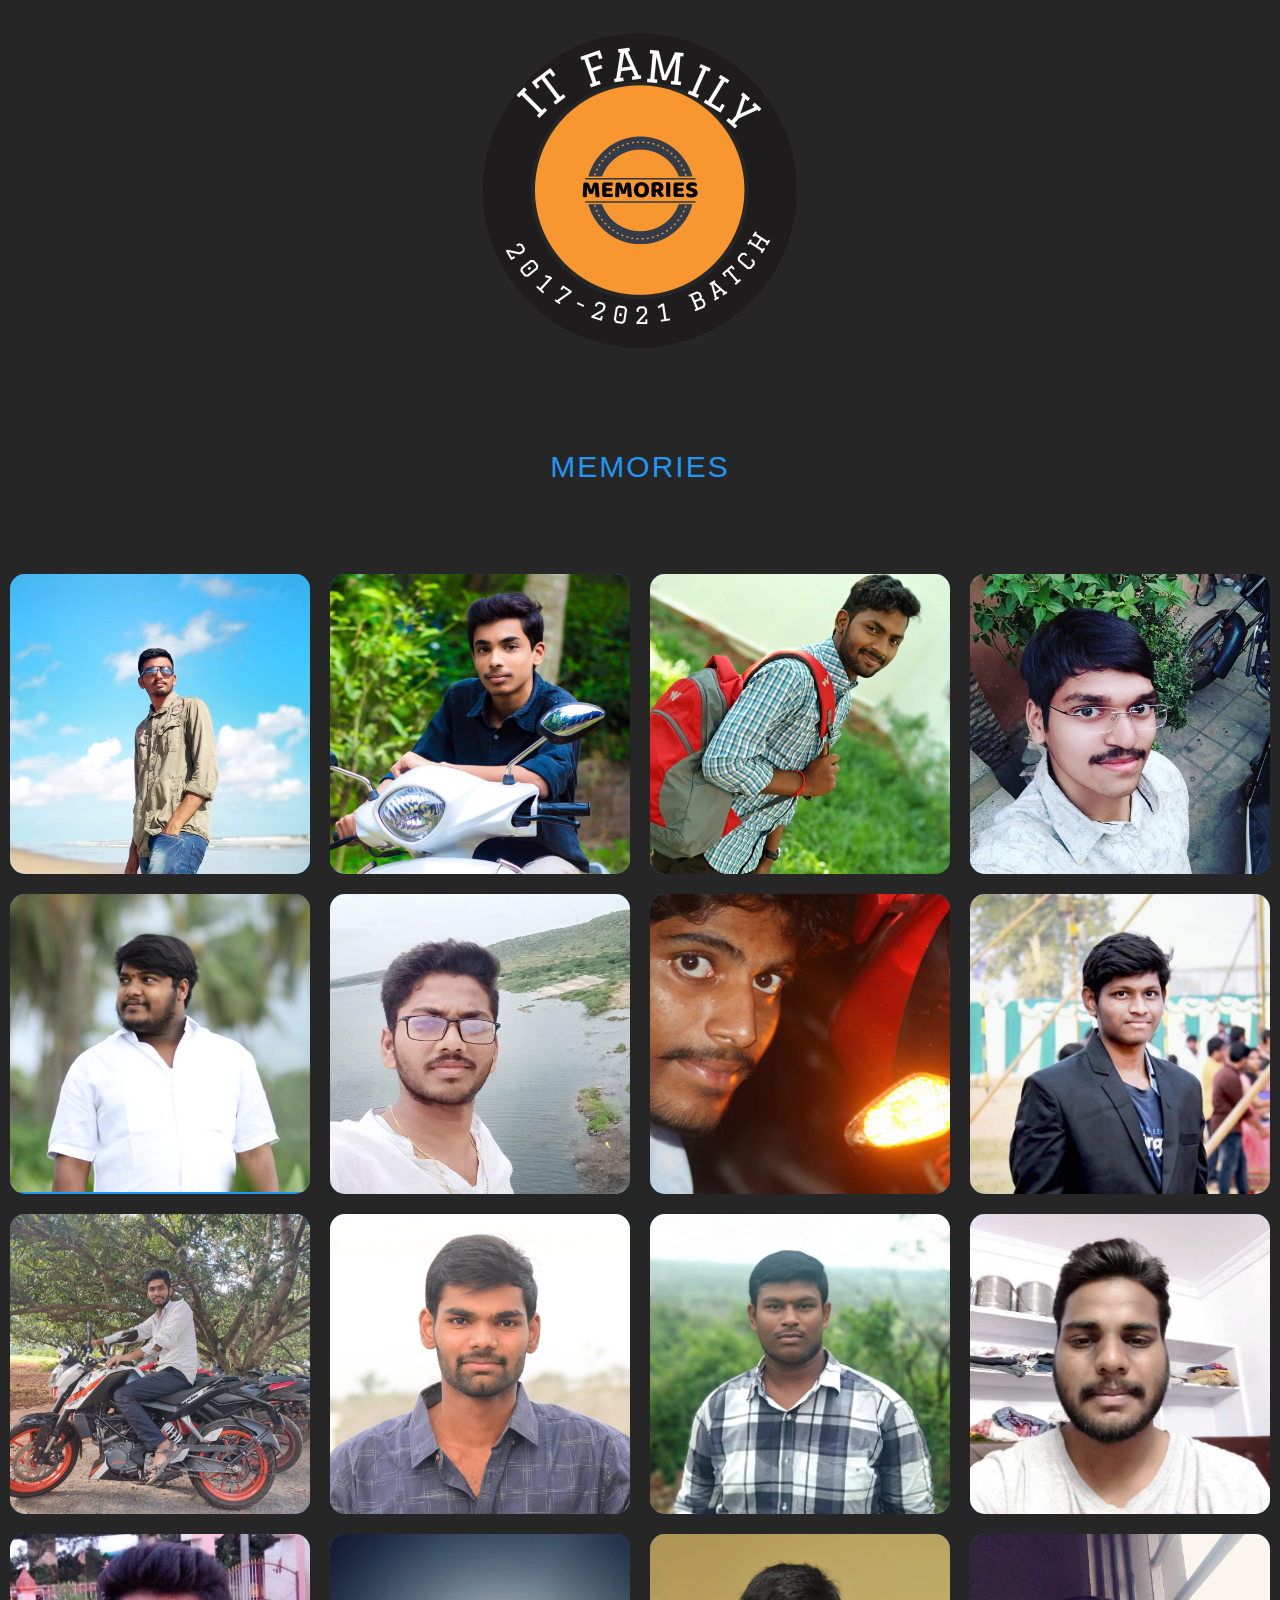
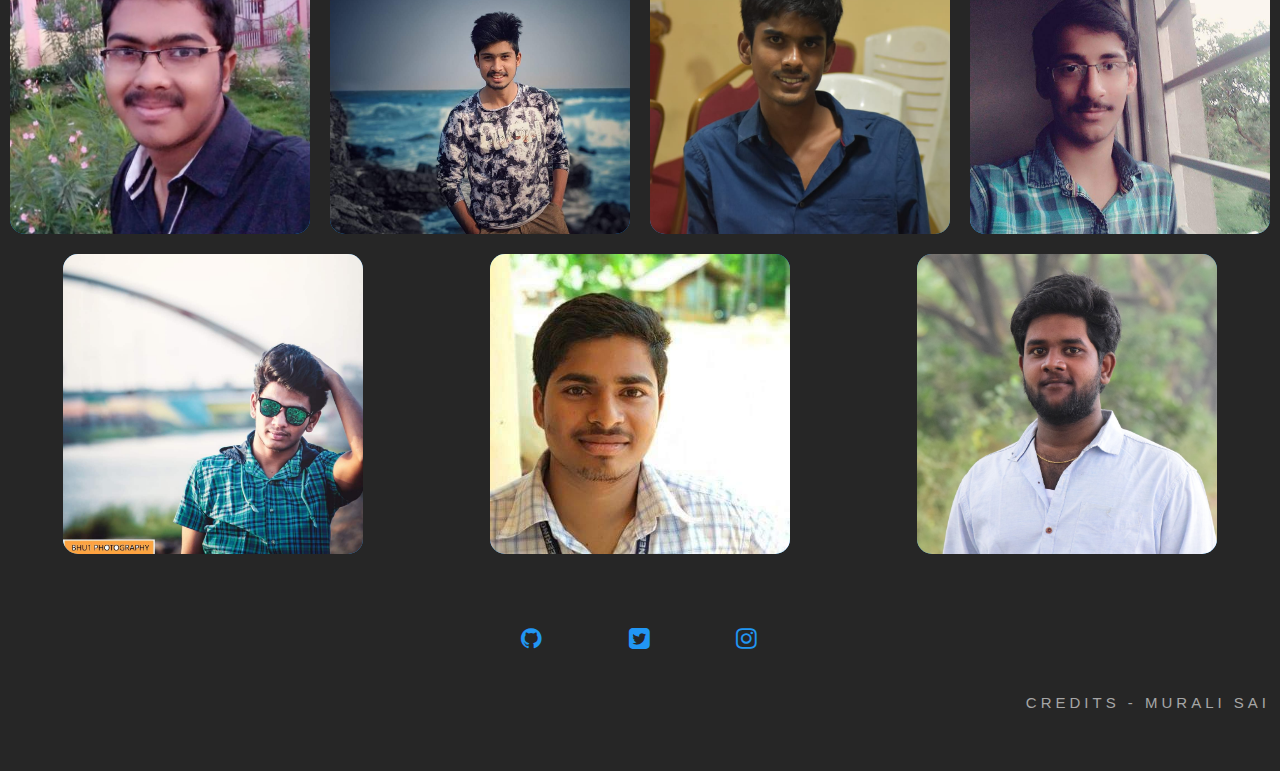
<file: index.html>
<!DOCTYPE html>
<html lang="en">
<head>
	<title>Gallery</title>
	<link rel="stylesheet" type="text/css" href="style.css">
	<link rel="stylesheet" href="https://cdnjs.cloudflare.com/ajax/libs/font-awesome/4.7.0/css/font-awesome.css" integrity="sha512-5A8nwdMOWrSz20fDsjczgUidUBR8liPYU+WymTZP1lmY9G6Oc7HlZv156XqnsgNUzTyMefFTcsFH/tnJE/+xBg==" crossorigin="anonymous" referrerpolicy="no-referrer" />
</head>
<body>
	<img src="gallery.png" alt="Gallery" class="gallery">
	<div class="memories"><a href="memory.html">
		<span></span>
		memories
		</a>
	</div>
	<div class="container">
		<div class="box">
			<div class="imgbox">
				<a href="https://instagram.com/___aslaan____" target="_blank"><img src="39.jpg">
			</div>
			<div class="info">
				<div class="content">
					<h2>MADHAV</h2>				
				</div>
			</div>
		</div></a>
		<div class="box">
			<div class="imgbox">
				<a href="https://instagram.com/ady_adapa" target="_blank0"><img src="40.jpg">
			</div>
			<div class="info">
				<div class="content">
					<h2 id="details">ADITYA</h2>
				</div>
			</div>
		</div></a>
		<div class="box">
			<div class="imgbox">
				<a href="https://instagram.com/_psdprasad_" target="_blank1"><img src="41.jpg">
			</div>
			<div class="info">
				<div class="content">
					<h2>PRASAD</h2>
				</div>
			</div>
		</div></a>
		<div class="box">
			<div class="imgbox">
				<a href="https://instagram.com/mr_v_a_m_s_i_" target="_blank2"><img src="42.jpg">
			</div>
			<div class="info">
				<div class="content">
					<h2 id="v">VAMSI</h2>
				</div>
			</div>
		</div></a>
		<div class="box">
			<div class="imgbox">
				<a href="https://www.instagram.com/_buddhas_3699" target="_blank3"><img src="43.jpg">
			</div>
			<div class="info">
				<div class="content">
					<h2>GANESH</h2>
				</div>
			</div>
		</div></a>
		<div class="box">
			<div class="imgbox">
				<a href="https://instagram.com/viteshchowdary" target="_blank4"><img src="44.jpg">
			</div>
			<div class="info">
				<div class="content">
					<h2 id="vitesh">VITESH</h2>
				</div>
			</div></div></a>
		<div class="box">
			<div class="imgbox">
				<a href="https://instagram.com/___venkat__naidu___" target="_blank5"><img src="45.jpg">
			</div>
			<div class="info">
				<div class="content">
					<h2 id="venkat">VENKATSAI</h2>
				</div>
			</div>
		</div></a>
		<div class="box">
			<div class="imgbox">
				<a href="https://www.instagram.com/murali_sa_i/" target="_blank6"><img src="46.jpg">
			</div>
			<div class="info">
				<div class="content">
					<h2 id="me">MURALI</h2>
				</div>
			</div>
		</div></a>
		<div class="box">
			<div class="imgbox">
				<a href="https://www.facebook.com/vinodkumar.jarugula" target="_blank7"><img src="47.jpeg">
			</div>
			<div class="info">
				<div class="content">
					<h2 id="vinod">VINOD</h2>
				</div>
			</div>
		</div></a>
		<div class="box">
			<div class="imgbox">
				<a href="https://instagram.com/pk.kothapalli" target="_blank8"><img src="48.jpg">
			</div>
			<div class="info">
				<div class="content">
					<h2 id="pavan">PAVAN</h2>
				</div>
			</div>
		</div></a>
		<div class="box">
			<div class="imgbox">
				<a href="https://instagram.com/sunil_kumar_kalagarla" target="_blank9"><img src="49.jpg">
			</div>
			<div class="info">
				<div class="content">
					<h2 id="sunil">SUNIL</h2>
				</div>
			</div>
		</div></a>
		<div class="box">
			<div class="imgbox">
				<a href="https://www.instagram.com/n_snehith/" target="_blank10"><img src="50.jpeg">
			</div>
			<div class="info">
				<div class="content">
					<h2 id="snehith">SNEHITH</h2>
				</div>
			</div>
		</div></a>
		<div class="box">
			<div class="imgbox">
				<a href="https://instagram.com/r_o_h_i_t_h__r_o_y_a_l_s" target="_blank11"><img src="51.jpg">
			</div>
			<div class="info">
				<div class="content">
					<h2 id="rohith">ROHITH</h2>
				</div>
			</div>
		</div></a>
		<div class="box">
			<div class="imgbox">
				<a href="https://instagram.com/s_rajendra_10" target="_blank12"><img src="52.jpg">
			</div>
			<div class="info">
				<div class="content">
					<h2 id="rajendra">RAJENDRA</h2>
				</div>
			</div>
		</div></a>
		<div class="box">
			<div class="imgbox">
				<a href="https://www.instagram.com/sai_08__/" target="_blank13"><img src="53.jpg">
			</div>
			<div class="info">
				<div class="content">
					<h2>KRISHNA</h2>
				</div>
			</div>
		</div></a>
		<div class="box">
			<div class="imgbox">
				<a href="https://instagram.com/siva_ram_krishnaaa7854" target="_blank14"><img src="54.jpg">
			</div>
			<div class="info">
				<div class="content">
					<h2 id="siva">SIVA</h2>
				</div>
			</div>
		</div></a>
		<div class="box">
			<div class="imgbox">
				<a href="https://www.instagram.com/seshachandrasai/" target="_blank15"><img src="55.jpg">
			</div>
			<div class="info">
				<div class="content">
					<h2 id="chandu">CHANDRASAI</h2>
				</div>
			</div>
		</div></a>
		<div class="box">
			<div class="imgbox">
				<a href="https://instagram.com/mohan_vennala" target="_blank16"><img src="56.jpg">
			</div>
			<div class="info">
				<div class="content">
					<h2 id="mohan">MOHANRAO</h2>
				</div>
			</div>
		</div></a>
		<div class="box">
			<div class="imgbox">
				<a href="https://instagram.com/vivek_chow777" target="_blank17"><img src="57.jpg">
			</div>
			<div class="info">
				<div class="content">
					<h2 id="vivek">VIVEK</h2> 
				</div>
			</div>
		</div></a>
	</div>
	<p id="buttons" ><a href="https://www.github.com/muralidevhunt" target="_blank0"><i class="fa fa-github" aria-hidden="true"></i></a>
	<a href="https://twitter.com/MuraliS71942177?s=09" target="_blank2"><i class="fa fa-twitter-square" aria-hidden="true"></i></a>
	<a href="https://www.instagram.com/murali_sa_i/" target="_blank1"><i class="fa fa-instagram" aria-hidden="true"></i></a></p>
	<p class="copyright">credits - murali sai</p>
</body>
</html>
</file>
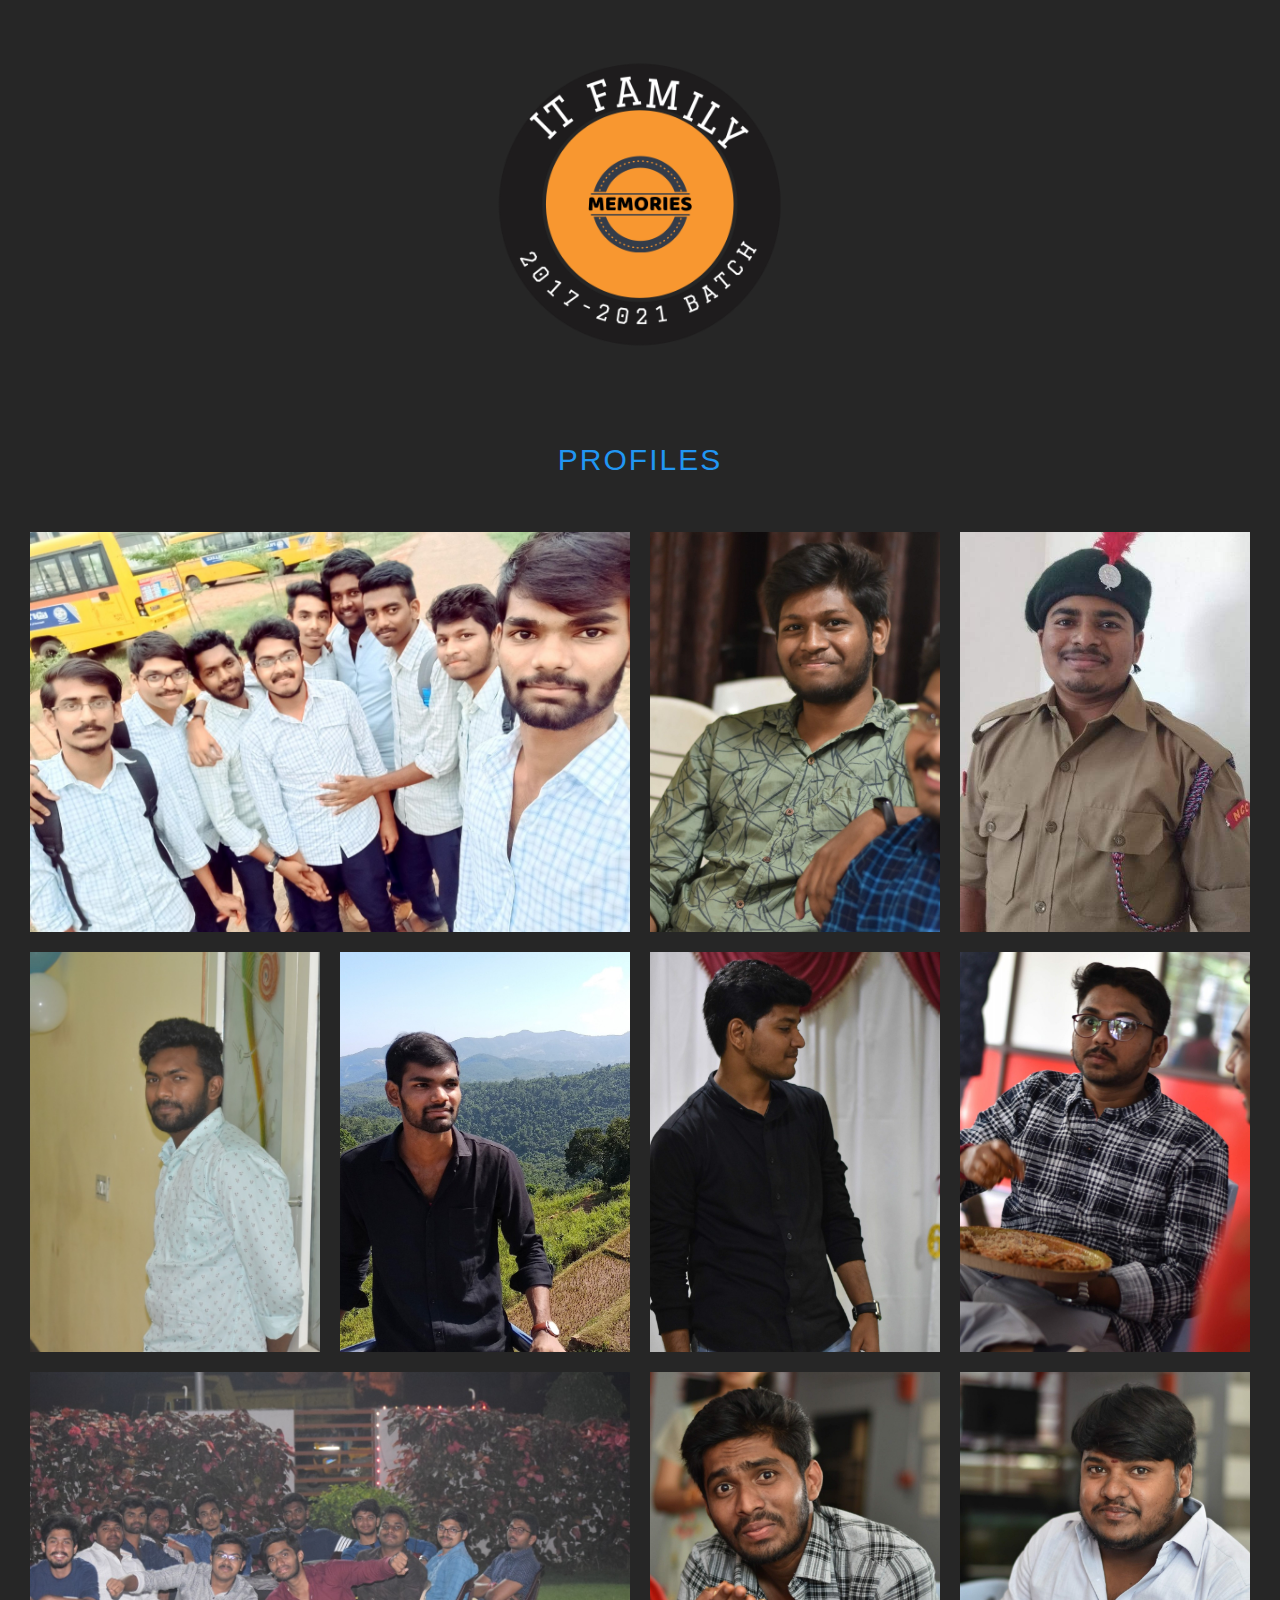
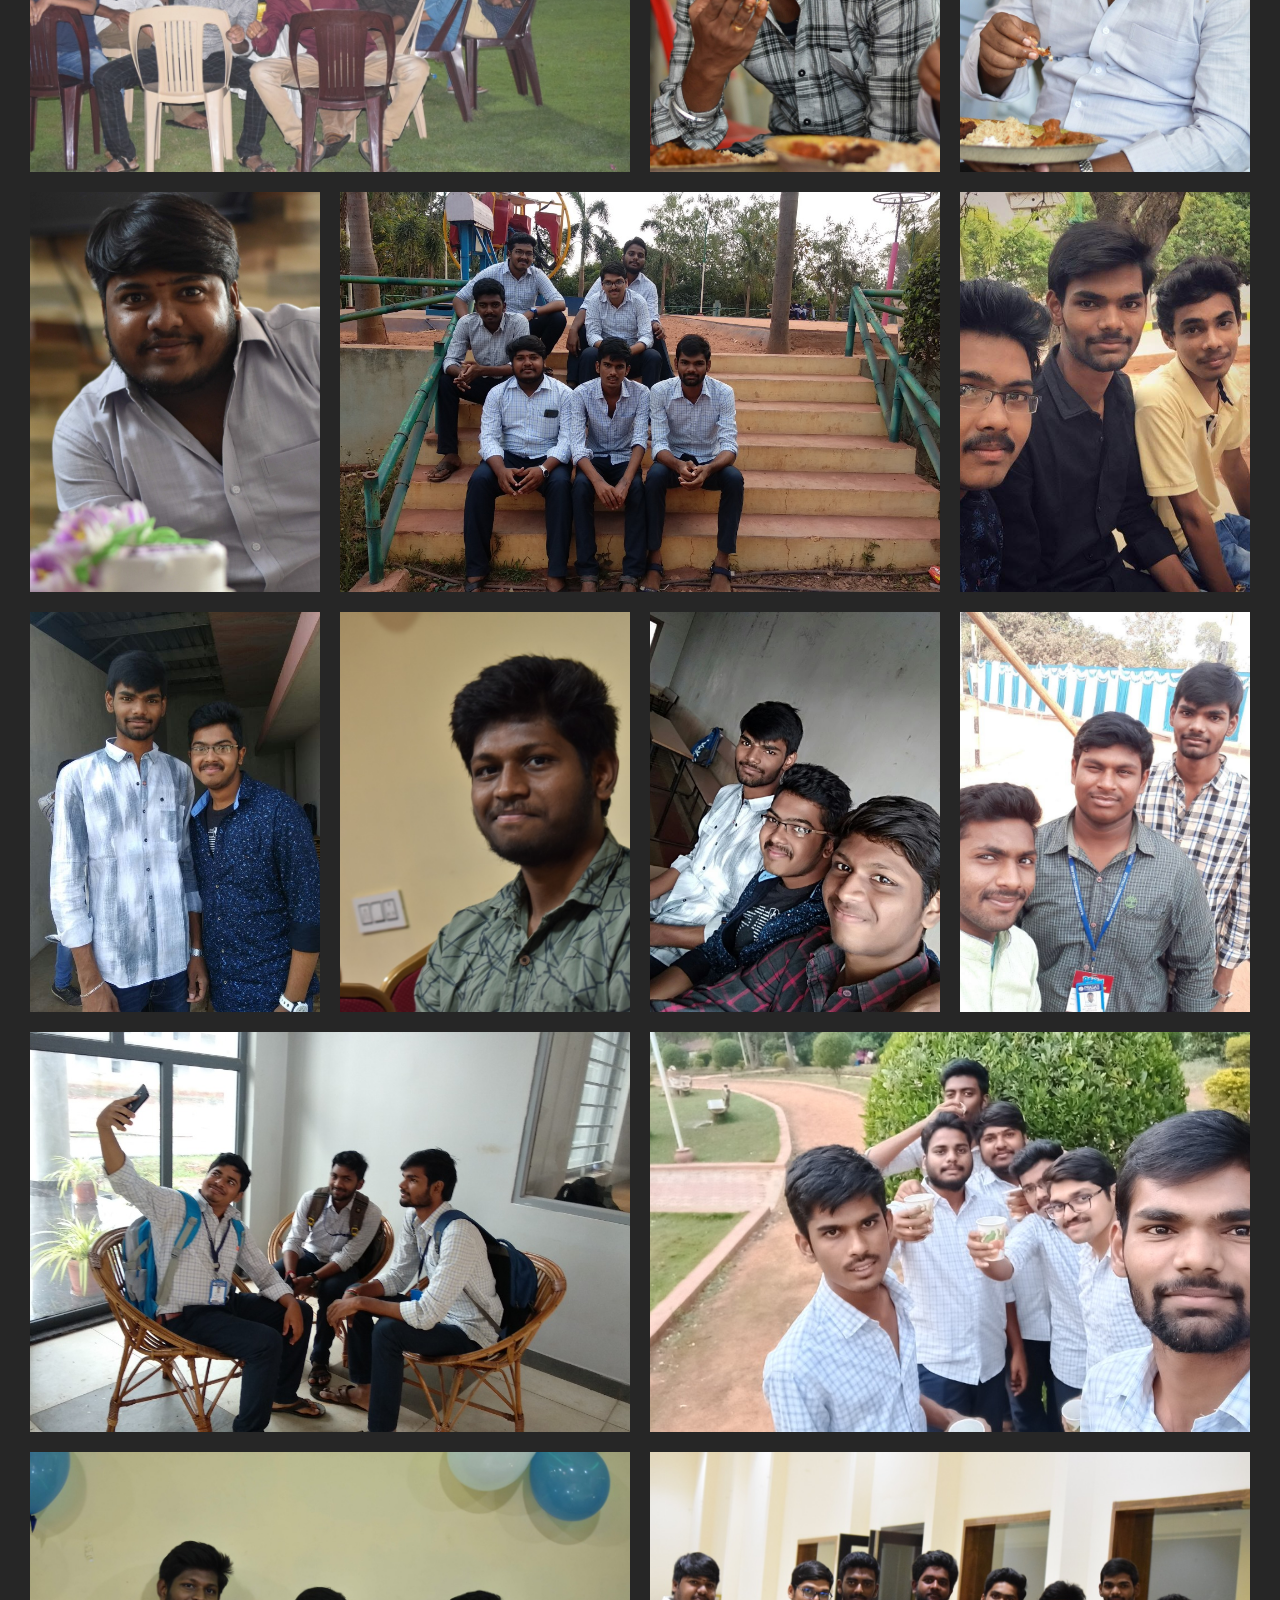
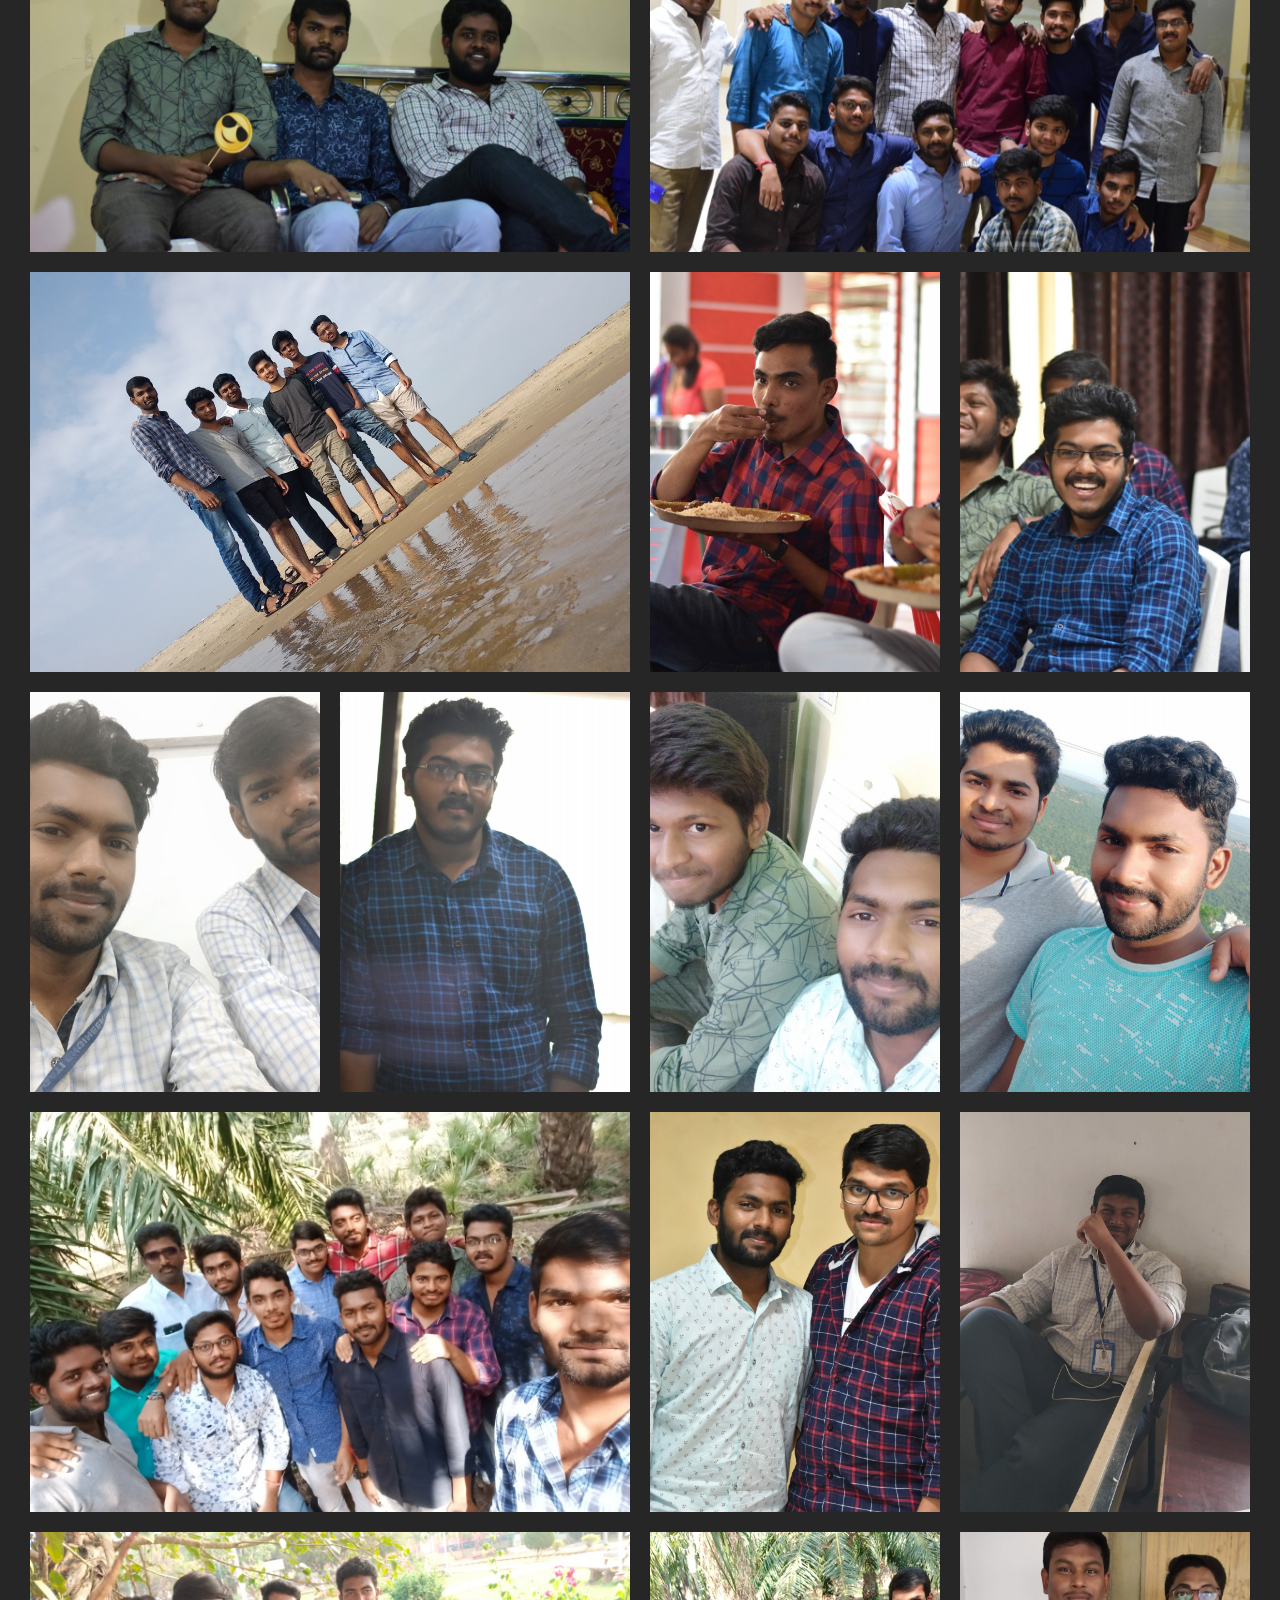
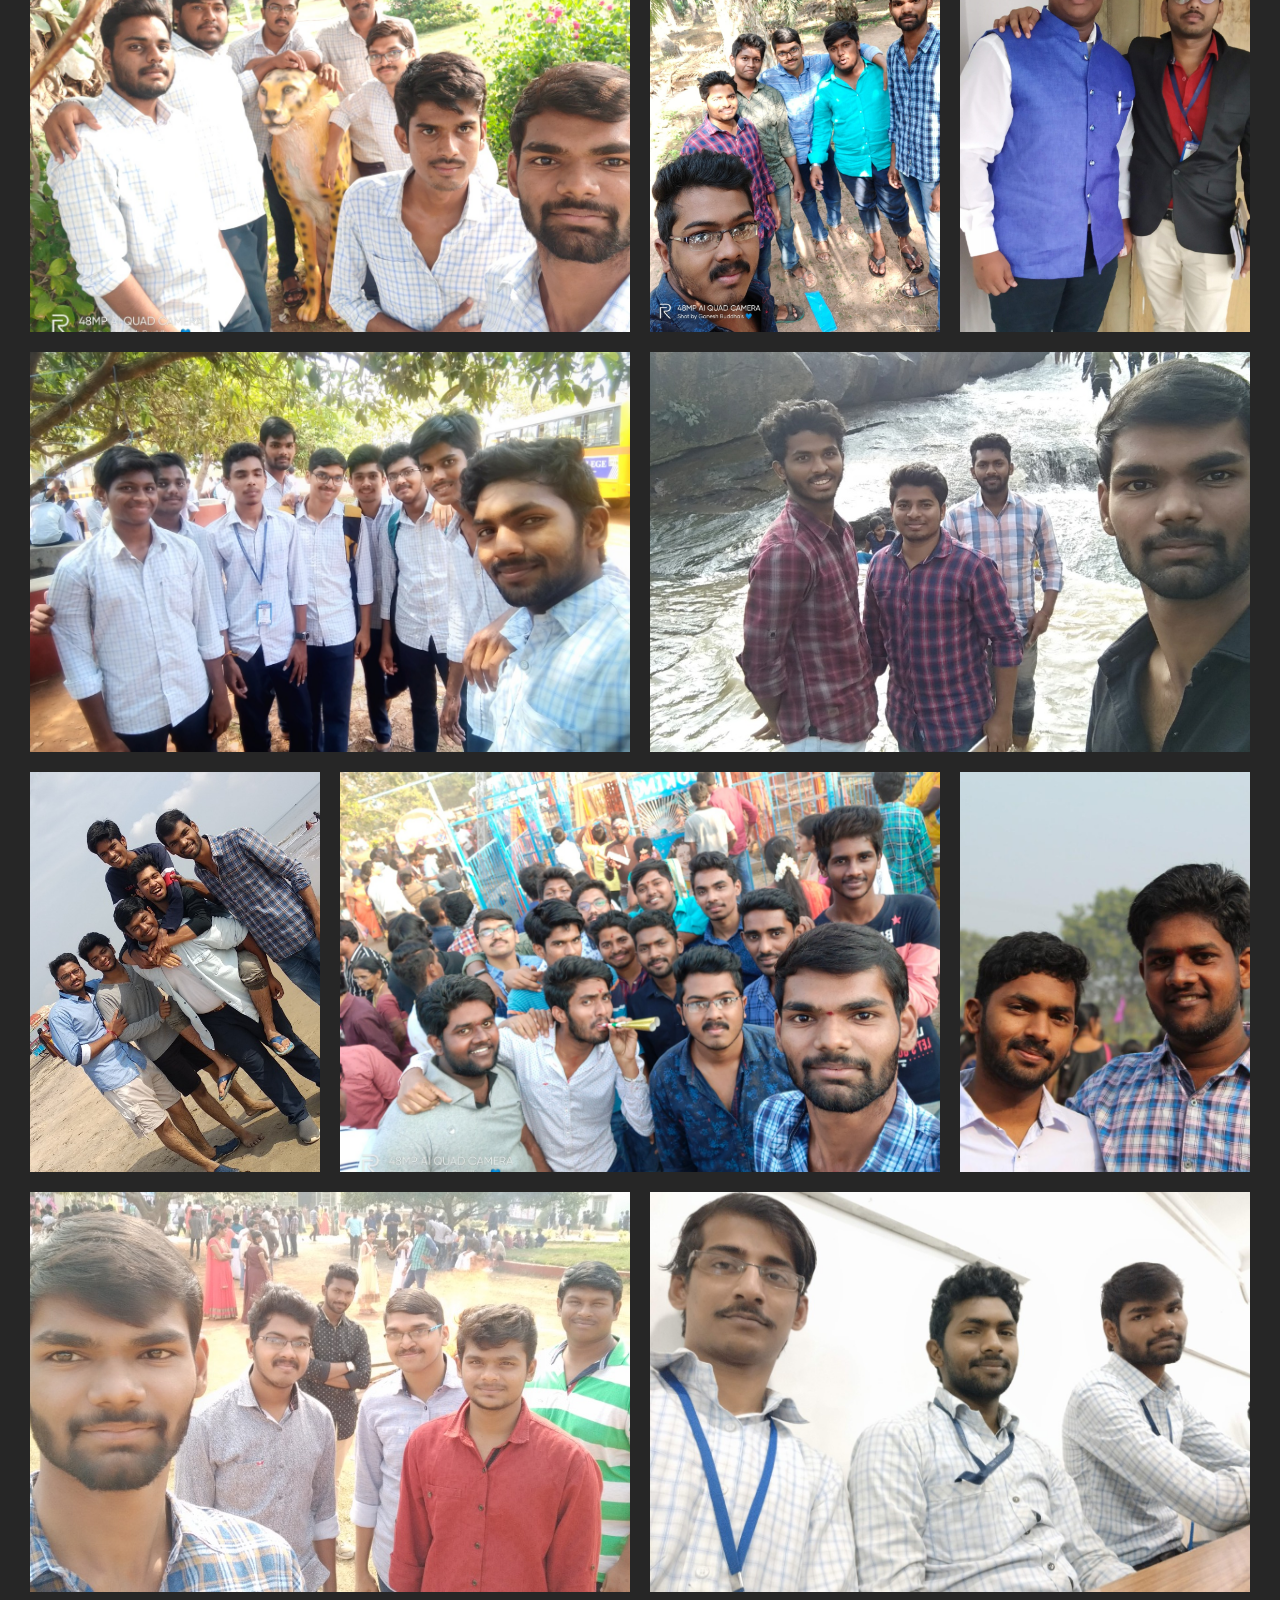
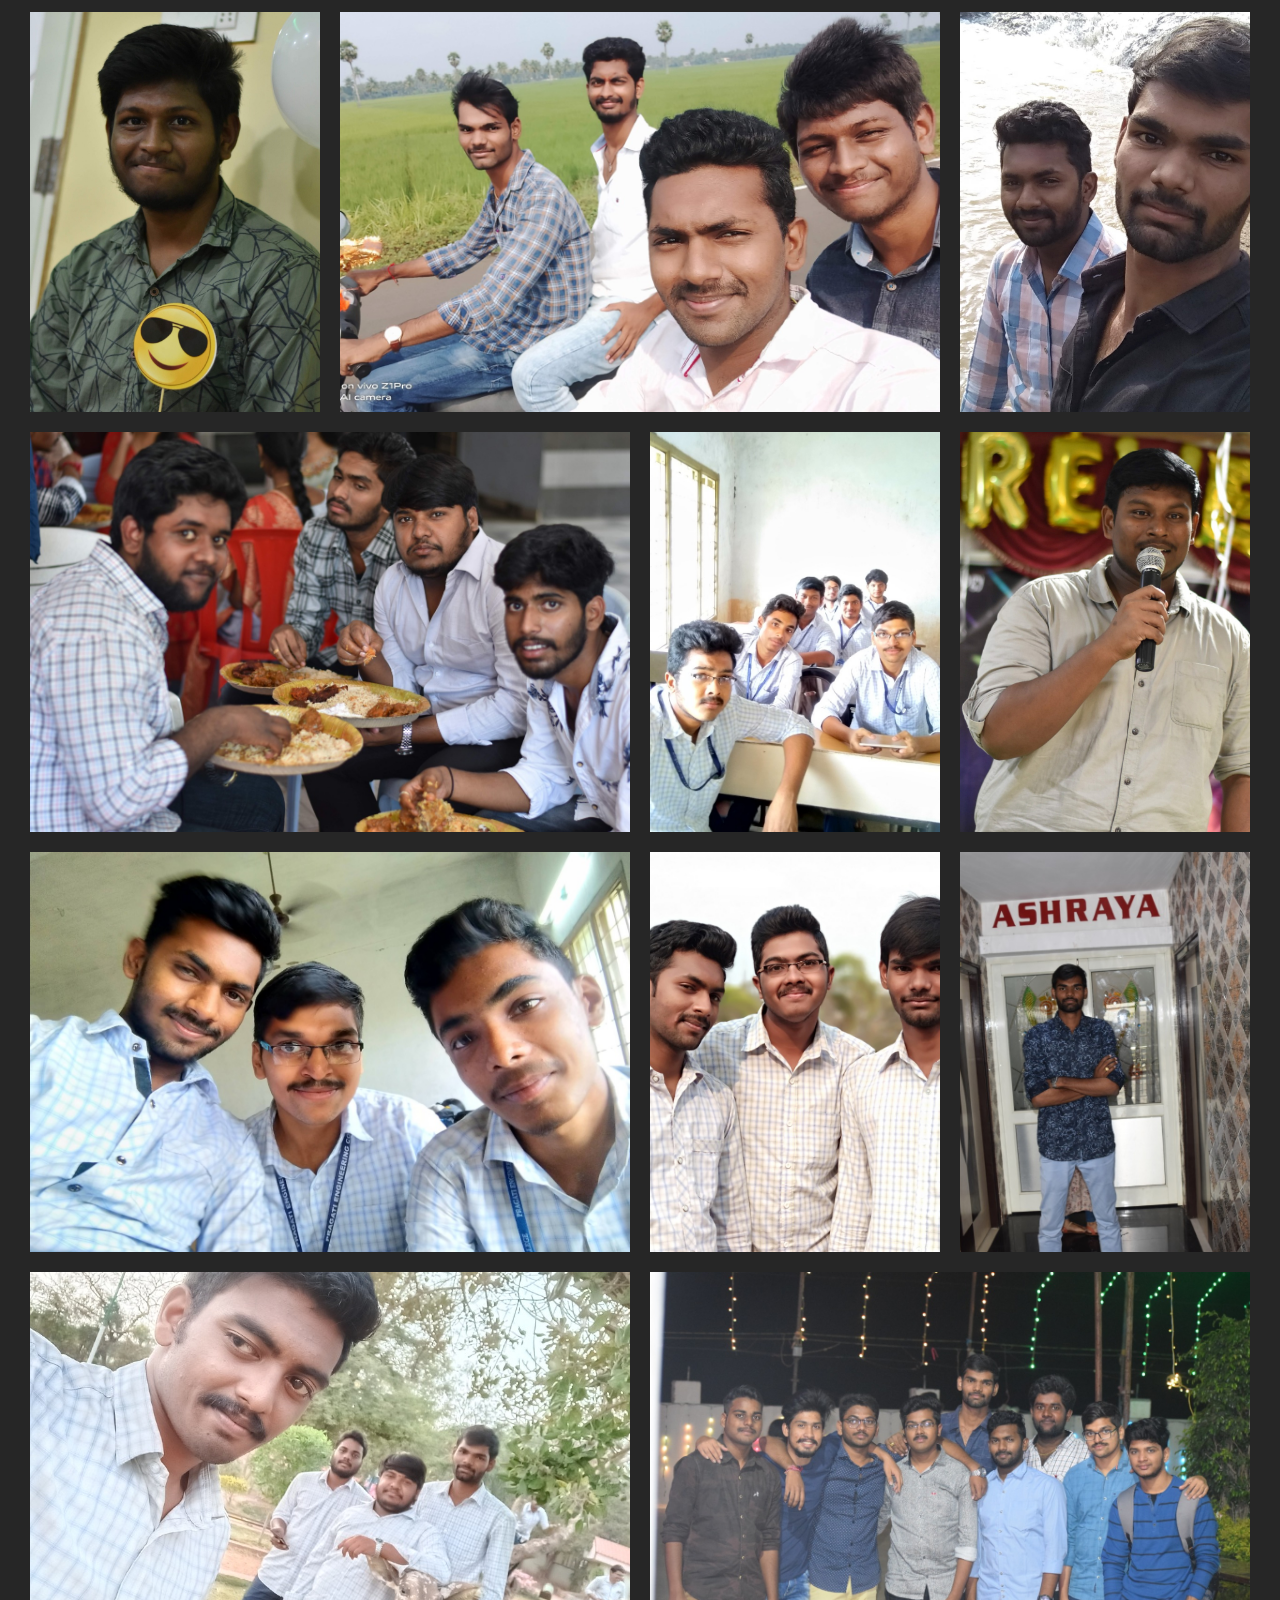
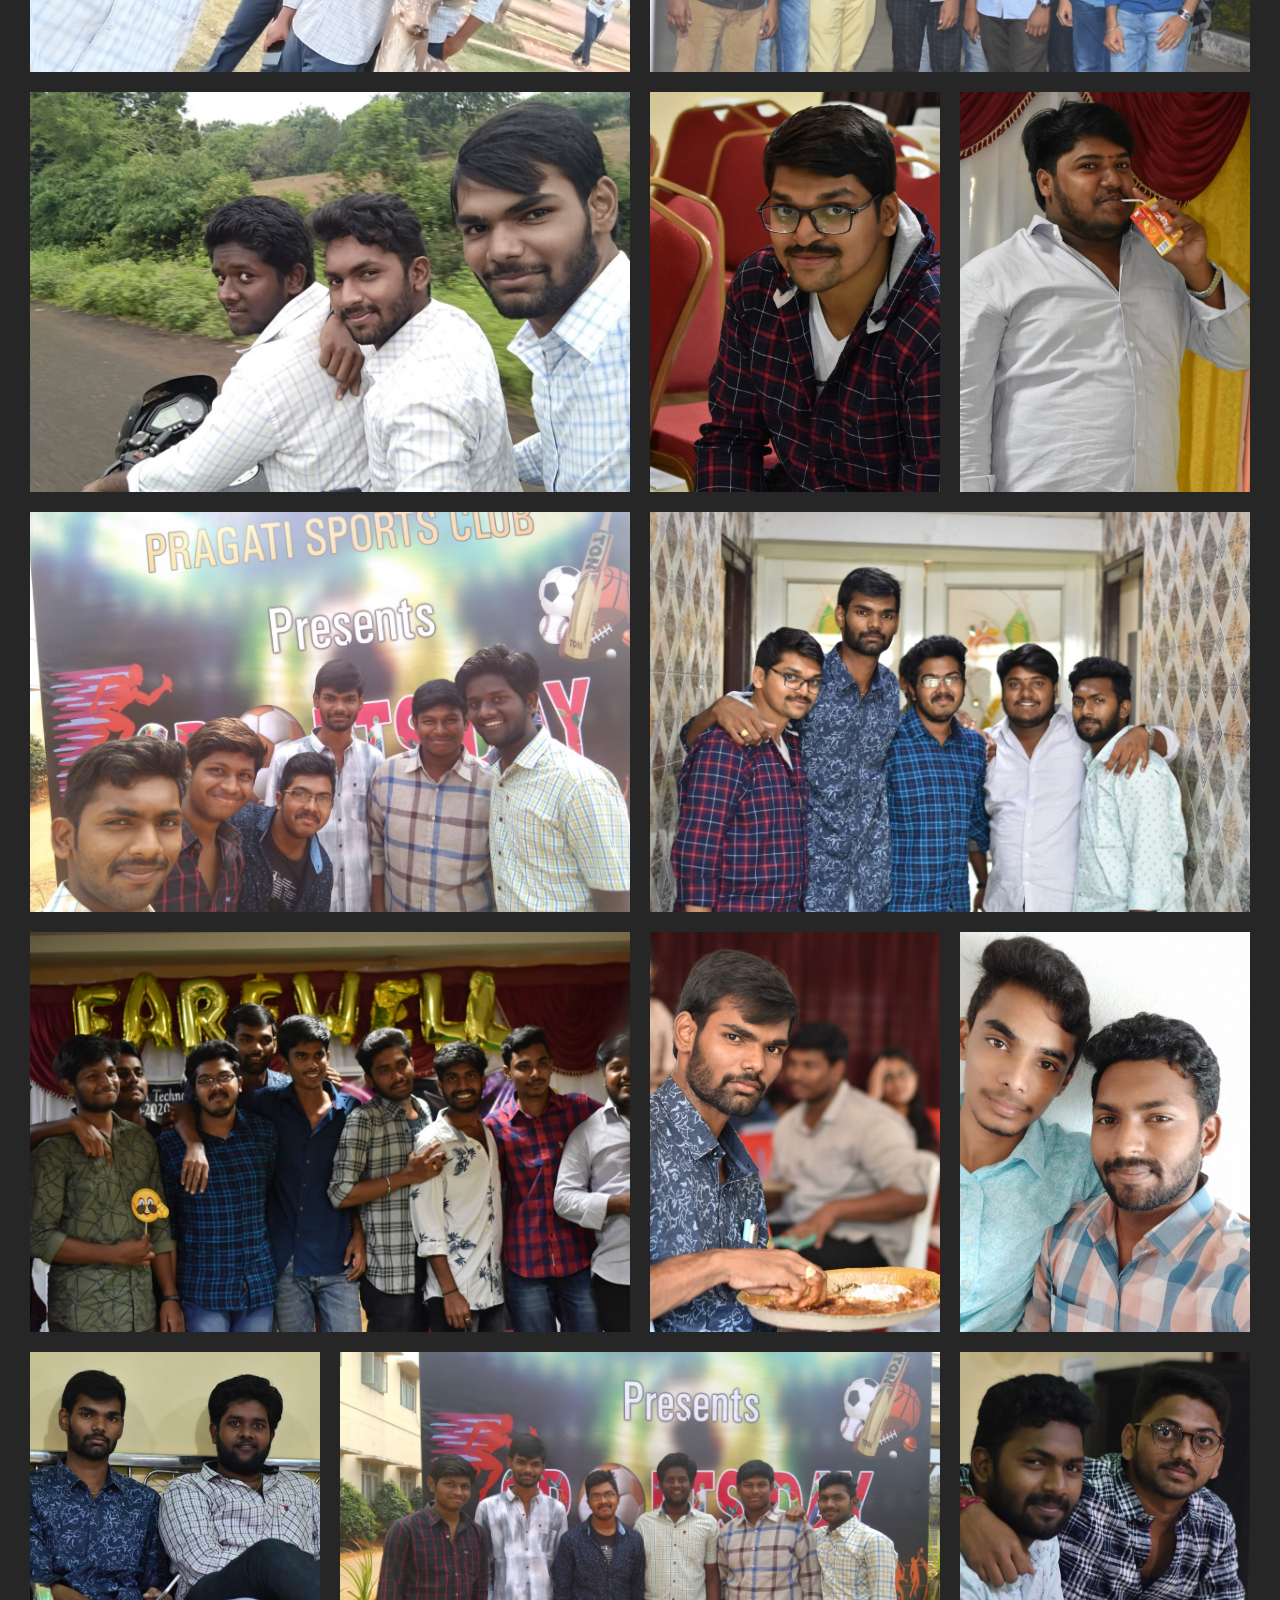
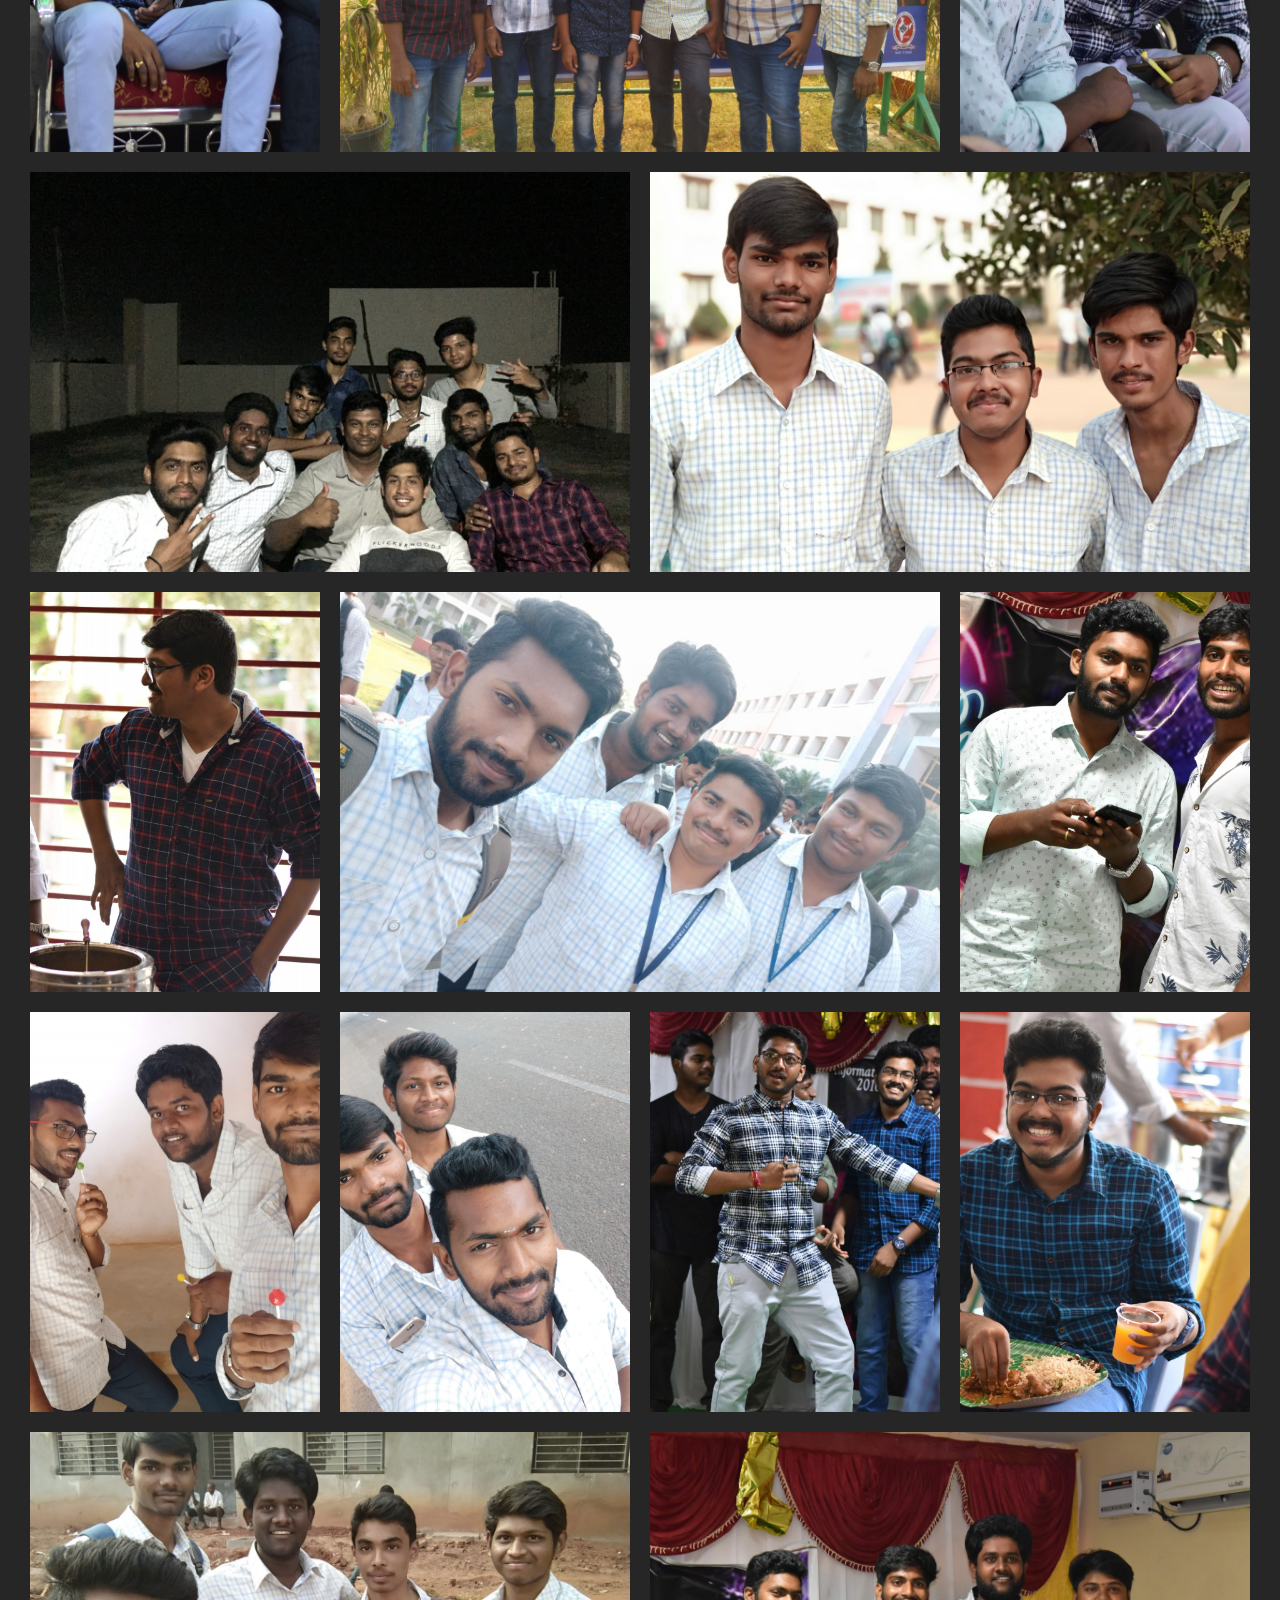
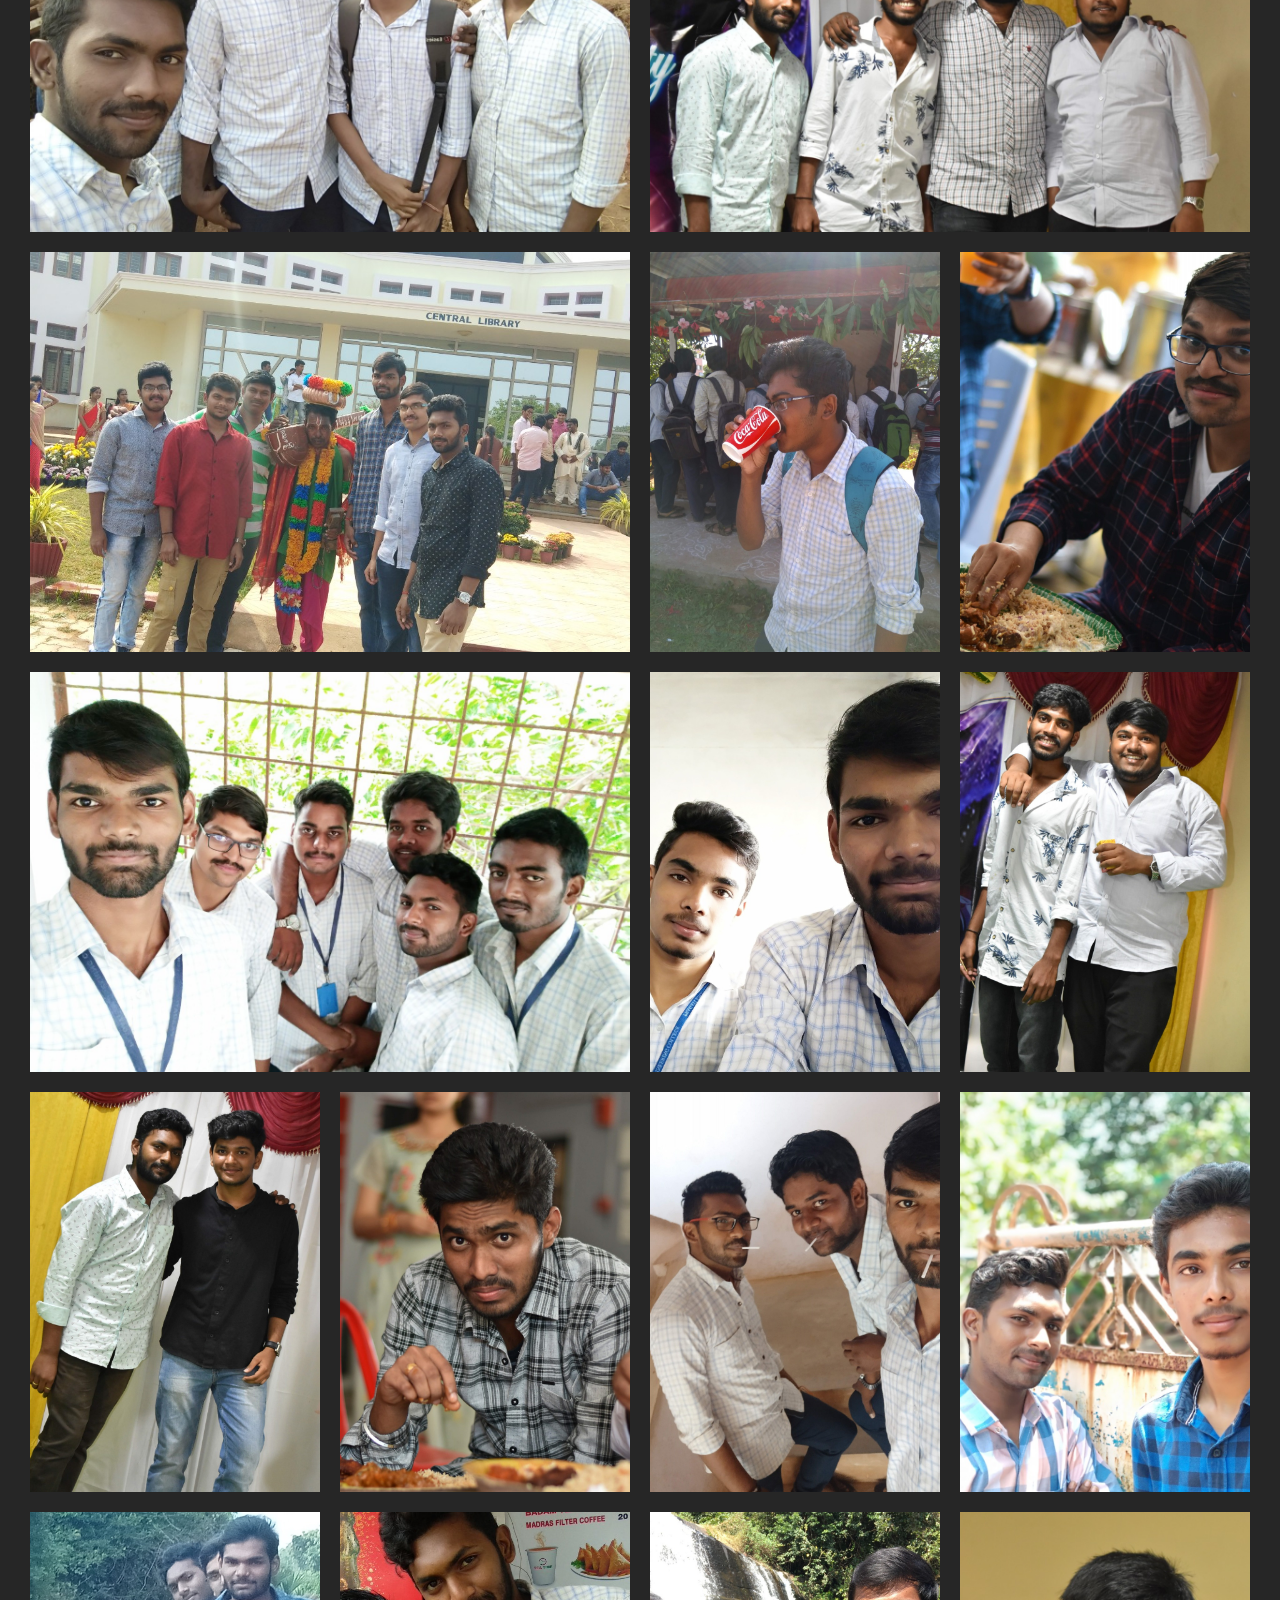
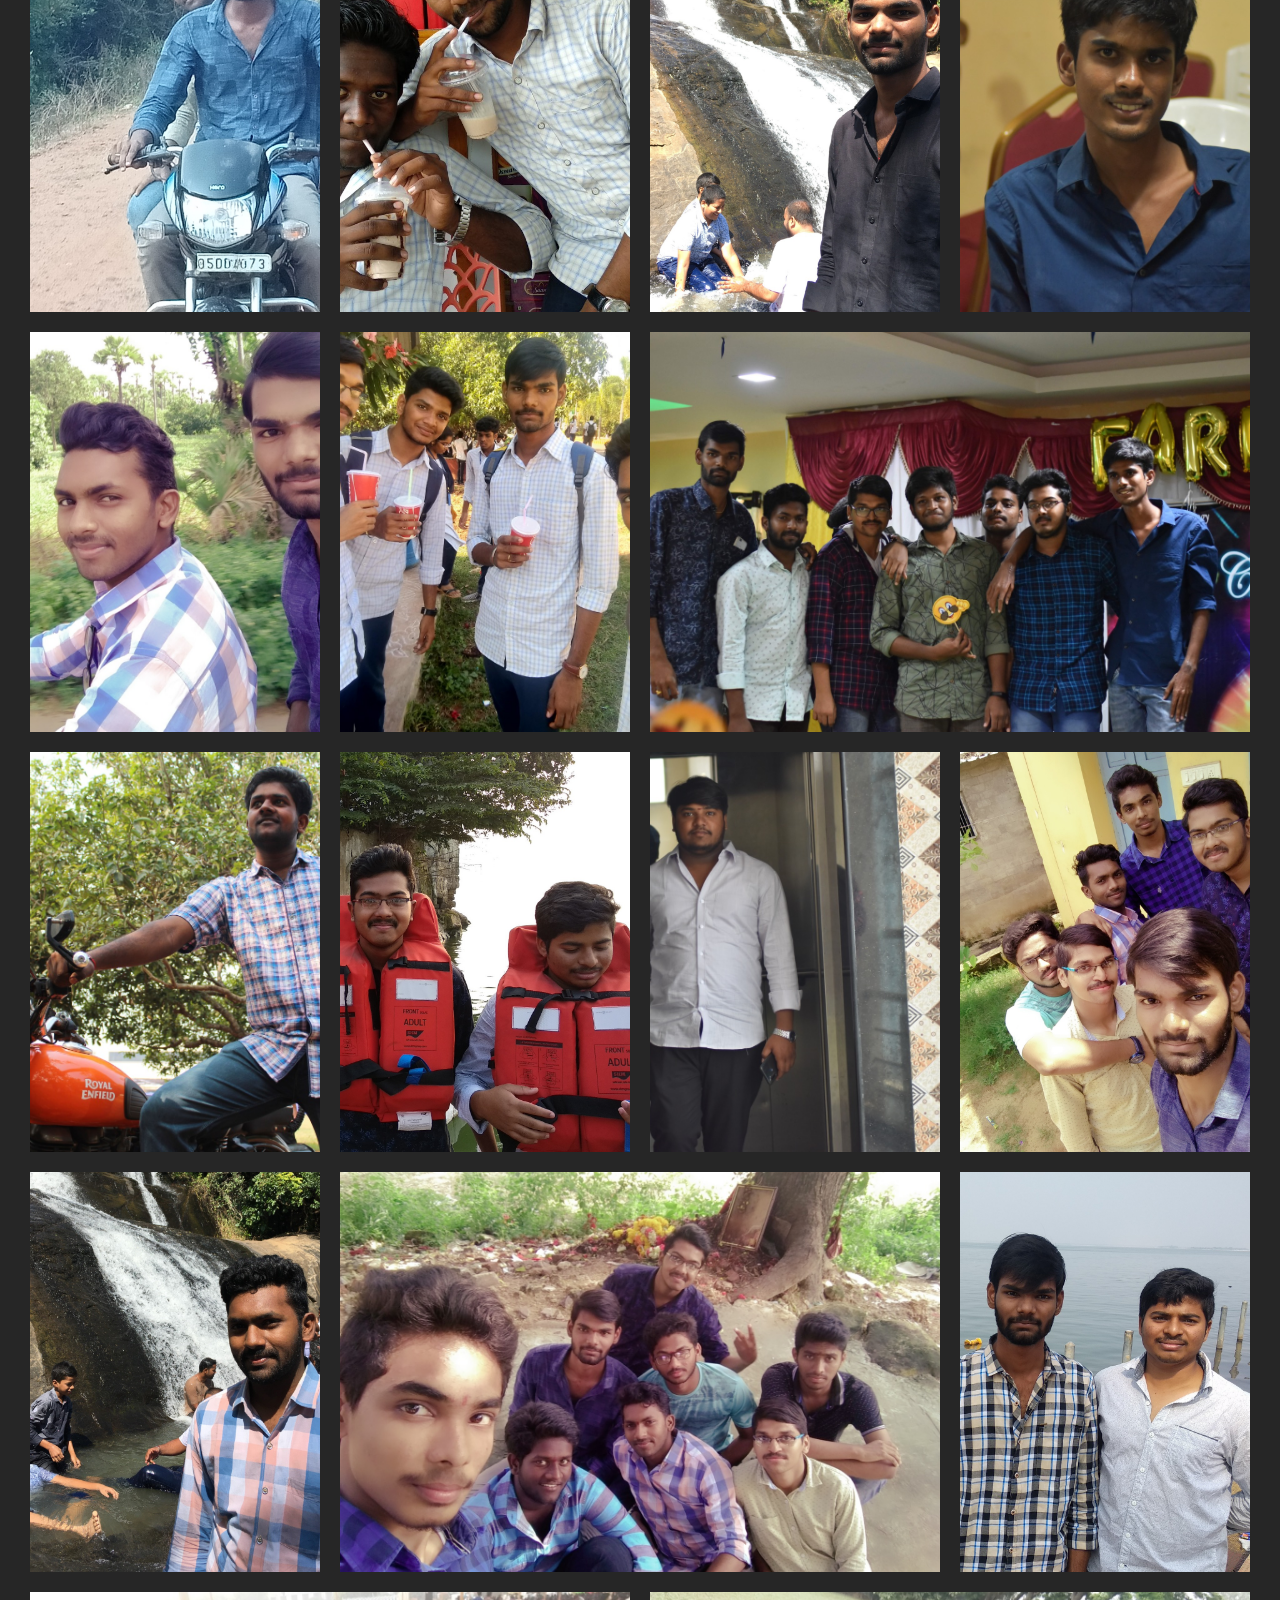
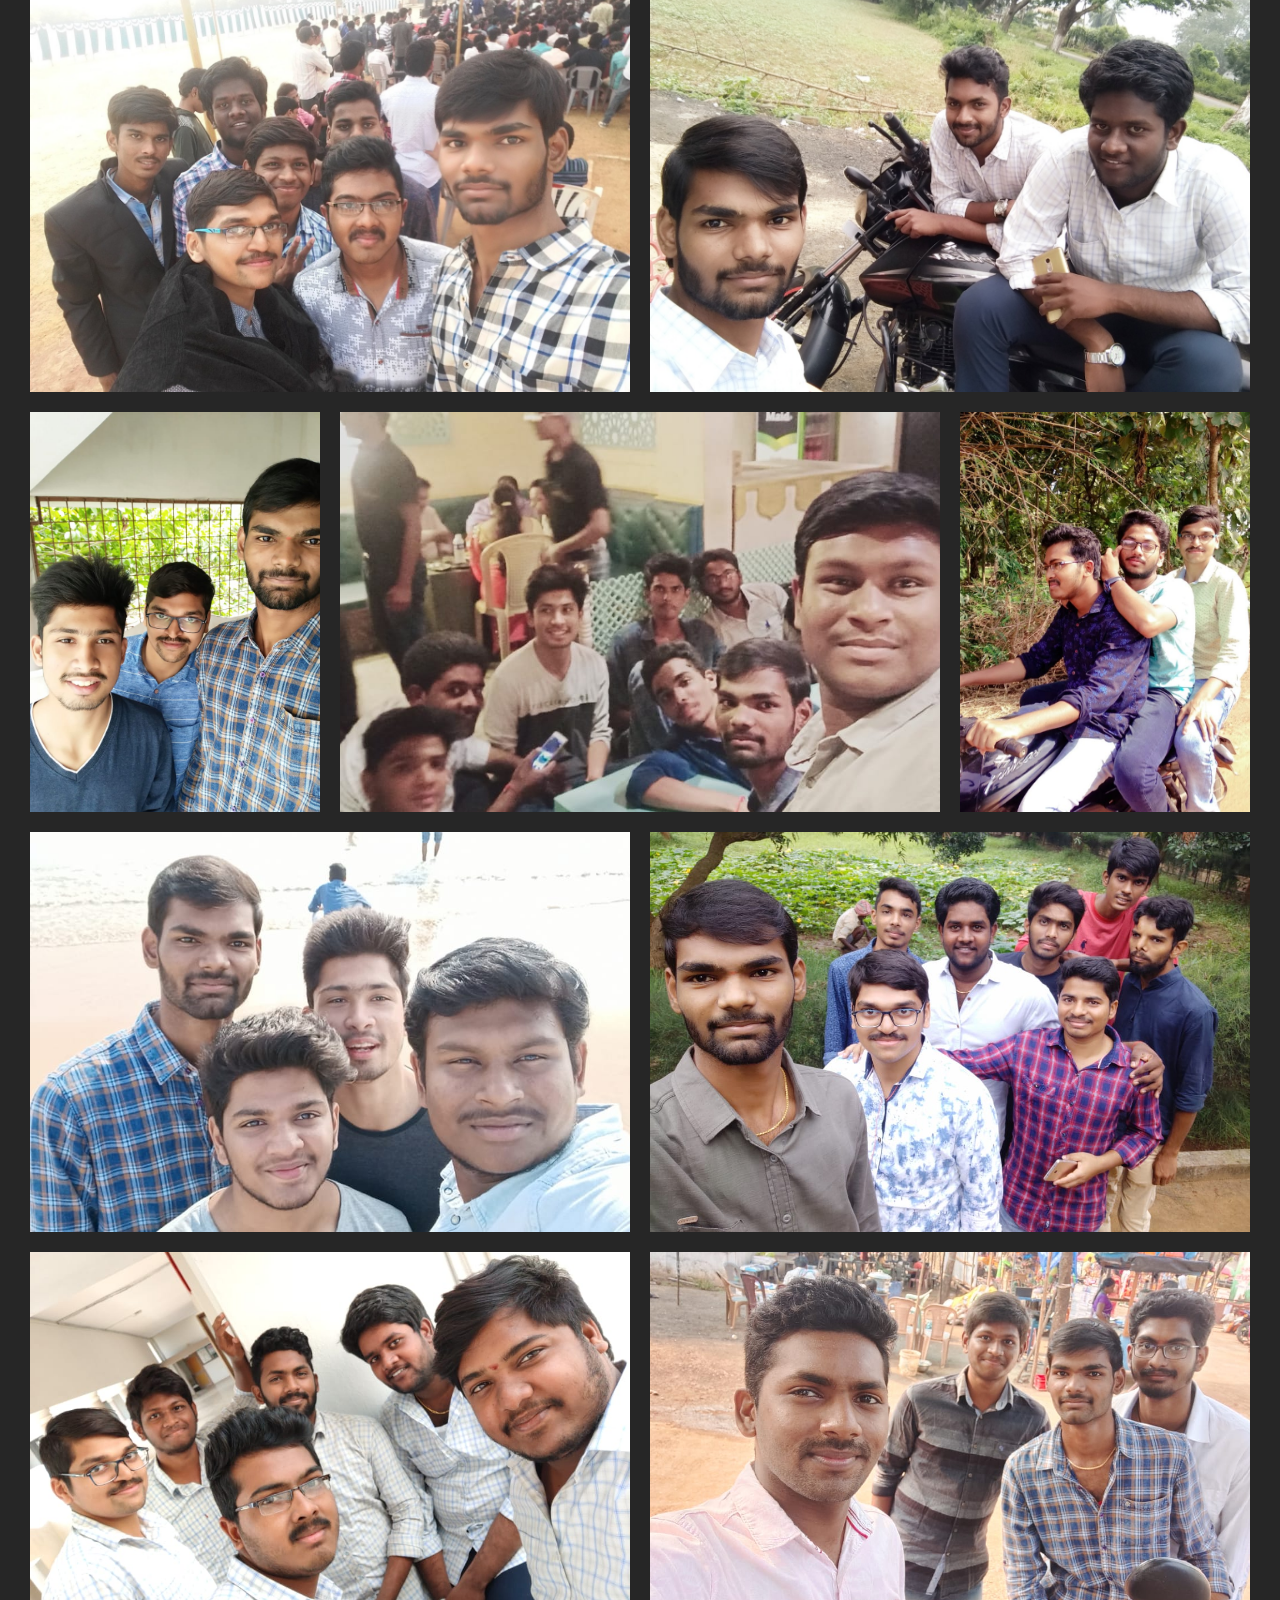
<file: memory.html>
<!DOCTYPE html>
<html>
<head>
	<meta name="viewport" content="width=device-width, initial-scale=1.0">
	<title>memories</title>
	<link rel="stylesheet" type="text/css" href="memory.css">
</head>
<body>
	<img src="gallery.png" alt="Gallery" class="gallery">
	<div id="buttons">
		<a href="index.html">
		<span></span>
		profiles
		</a>
	</div>
	<div class="container">
		<div class="box a1">
			<a href="101.jpg" target="1">
				<img src="101.jpg"></a>
		</div>
		<div class="box a2">
			<a href="102.jpg" target="2">
				<img src="102.jpg"></a>
		</div>
		<div class="box a3">
			<a href="103.jpg" target="3">
			<img src="103.jpg"></a>
		</div>
		<div class="box a4">
			<a href="104.jpg" target="4">
			<img src="104.jpg"></a>
		</div>
		<div class="box a5">
			<a href="105.jpg" target="5">
			<img src="105.jpg"></a>
		</div>
		<div class="box a6">
			<a href="106.jpg" target="6">
			<img src="106.jpg"></a>
		</div>
		<div class="box a7">
			<a href="107.jpg" target="7">
			<img src="107.jpg"></a>
		</div>
		<div class="box a8">
			<a href="108.jpg" target="8">
			<img src="108.jpg"></a>
		</div>
		<div class="box a9">
			<a href="109.jpg" target="9">
			<img src="109.jpg"></a>
		</div>
		<div class="box a10">
			<a href="110.jpg" target="10">
			<img src="110.jpg"></a>
		</div>
		<div class="box a11">
			<a href="111.jpg" target="11">
			<img src="111.jpg"></a>
		</div>
		<div class="box a12">
			<a href="112.jpg" target="12">
			<img src="112.jpg"></a>
		</div>
		<div class="box a13">
			<a href="113.jpg" target="13">
			<img src="113.jpg"></a>
		</div>
		<div class="box a14">
			<a href="114.jpg" target="14">
			<img src="114.jpg"></a>
		</div>
		<div class="box a15">
			<a href="115.jpg" target="15">
			<img src="115.jpg"></a>
		</div>
		<div class="box a16">
			<a href="116.jpg" target="16">
			<img src="116.jpg"></a>
		</div>
		<div class="box a17">
			<a href="117.jpg" target="17">
			<img src="117.jpg"></a>
		</div>
		<div class="box a18">
			<a href="118.jpg" target="18">
			<img src="118.jpg"></a>
		</div>
		<div class="box a19">
			<a href="119.jpg" target="19">
			<img src="119.jpg"></a>
		</div>
		<div class="box a20">
			<a href="120.jpg" target="20">
			<img src="120.jpg"></a>
		</div>
		<div class="box a21">
			<a href="121.jpg" target="21">
			<img src="121.jpg"></a>
		</div>
		<div class="box a22">
			<a href="122.jpg" target="22">
			<img src="122.jpg"></a>
		</div>
		<div class="box a23">
			<a href="123.jpg" target="23">
			<img src="123.jpg"></a>
		</div>
		<div class="box a24">
			<a href="124.jpg" target="24">
			<img src="124.jpg"></a>
		</div>
		<div class="box a25">
			<a href="125.jpg" target="25">
			<img src="125.jpg"></a>
		</div>
		<div class="box a26">
			<a href="126.jpg" target="26">
			<img src="126.jpg"></a>
		</div>
		<div class="box a27">
			<a href="127.jpg" target="27">
			<img src="127.jpg"></a>
		</div>
		<div class="box a28">
			<a href="128.jpg" target="28">
			<img src="128.jpg"></a>
		</div>
		<div class="box a29">
			<a href="129.jpg" target="29">
			<img src="129.jpg"></a>
		</div>
		<div class="box a30">
			<a href="130.jpg" target="30">
			<img src="130.jpg"></a>
		</div>
		<div class="box a31">
			<a href="131.jpg" target="31">
			<img src="131.jpg"></a>
		</div>
		<div class="box a32">
			<a href="132.jpg" target="32">
			<img src="132.jpg"></a>
		</div>
		<div class="box a33">
			<a href="133.jpg" target="33">
			<img src="133.jpg"></a>
		</div>
		<div class="box a34">
			<a href="134.jpg" target="34">
			<img src="134.jpg"></a>
		</div>
		<div class="box a35">
			<a href="135.jpg" target="35">
			<img src="135.jpg"></a>
		</div>
		<div class="box a36">
			<a href="136.jpg" target="36">
			<img src="136.jpg"></a>
		</div>
		<div class="box a37">
			<a href="137.jpg" target="37">
			<img src="137.jpg"></a>
		</div>
		<div class="box a38">
			<a href="138.jpg" target="38">
			<img src="138.jpg"></a>
		</div>
		<div class="box a39">
			<a href="139.jpg" target="39">
			<img src="139.jpg"></a>
		</div>
		<div class="box a40">
			<a href="140.jpg" target="40">
			<img src="140.jpg"></a>
		</div>
		<div class="box a41">
			<a href="141.jpg" target="41">
			<img src="141.jpg"></a>
		</div>
		<div class="box a42">
			<a href="142.jpg" target="42">
			<img src="142.jpg"></a>
		</div>
		<div class="box a43">
			<a href="143.jpg" target="43">
			<img src="143.jpg"></a>
		</div>
		<div class="box a44">
			<a href="144.jpg" target="44">
			<img src="144.jpg"></a>
		</div>
		<div class="box a45">
			<a href="145.jpg" target="45">
			<img src="145.jpg"></a>
		</div>
		<div class="box a46">
			<a href="146.jpg" target="46">
			<img src="146.jpg"></a>
		</div>
		<div class="box a47">
			<a href="147.jpg" target="47">
			<img src="147.jpg"></a>
		</div>
		<div class="box a48">
			<a href="148.jpg" target="48">
			<img src="148.jpg"></a>
		</div>
		<div class="box a49">
			<a href="149.jpg" target="49">
			<img src="149.jpg"></a>
		</div>
		<div class="box a50">
			<a href="150.jpg" target="50">
			<img src="150.jpg"></a>
		</div>
		<div class="box a51">
			<a href="151.jpg" target="51">
			<img src="151.jpg"></a>
		</div>
		<div class="box a52">
			<a href="152.jpg" target="52">
			<img src="152.jpg"></a>
		</div>
		<div class="box a53">
			<a href="153.jpg" target="53">
			<img src="153.jpg"></a>
		</div>
		<div class="box a54">
			<a href="154.jpg" target="54">
			<img src="154.jpg"></a>
		</div>
		<div class="box a55">
			<a href="155.jpg" target="55">
			<img src="155.jpg"></a>
		</div>
		<div class="box a56">
			<a href="156.jpg" target="56">
			<img src="156.jpg"></a>
		</div>
		<div class="box a57">
			<a href="157.jpg" target="57">
			<img src="157.jpg"></a>
		</div>
		<div class="box a58">
			<a href="158.jpg" target="58">
			<img src="158.jpg"></a>
		</div>
		<div class="box a59">
			<a href="159.jpg" target="59">
			<img src="159.jpg"></a>
		</div>
		<div class="box a60">
			<a href="160.jpg" target="60">
			<img src="160.jpg"></a>
		</div>
		<div class="box a61">
			<a href="161.jpg" target="61">
			<img src="161.jpg"></a>
		</div>
		<div class="box a62">
			<a href="162.jpg" target="62">
			<img src="162.jpg"></a>
		</div>
		<div class="box a63">
			<a href="163.jpg" target="63">
			<img src="163.jpg"></a>
		</div>
		<div class="box a64">
			<a href="164.jpg" target="64">
			<img src="164.jpg"></a>
		</div>
		<div class="box a65">
			<a href="165.jpg" target="65">
			<img src="165.jpg"></a>
		</div>
		<div class="box a66">
			<a href="166.jpg" target="66">
			<img src="166.jpg"></a>
		</div>
		<div class="box a67">
			<a href="167.jpg" target="67">
			<img src="167.jpg"></a>
		</div>
		<div class="box a68">
			<a href="168.jpg" target="68">
			<img src="168.jpg"></a>
		</div>
		<div class="box a69">
			<a href="169.jpg" target="69">
			<img src="169.jpg"></a>
		</div>
		<div class="box a70">
			<a href="170.jpg" target="70">
			<img src="170.jpg"></a>
		</div>
		<div class="box a71">
			<a href="171.jpg" target="71">
			<img src="171.jpg"></a>
		</div>
		<div class="box a72">
			<a href="172.jpg" target="72">
			<img src="172.jpg"></a>
		</div>
		<div class="box a73">
			<a href="173.jpg" target="73">
			<img src="173.jpg"></a>
		</div>
		<div class="box a74">
			<a href="174.jpg" target="74">
			<img src="174.jpg"></a>
		</div>
		<div class="box a75">
			<a href="175.jpg" target="75">
			<img src="175.jpg"></a>
		</div>
		<div class="box a76">
			<a href="176.jpg" target="76">
			<img src="176.jpg"></a>
		</div>
		<div class="box a77">
			<a href="177.jpg" target="77">
			<img src="177.jpg"></a>
		</div>
		<div class="box a78">
			<a href="178.jpg" target="78">
			<img src="178.jpg"></a>
		</div>
		<div class="box a79">
			<a href="179.jpg" target="79">
			<img src="179.jpg"></a>
		</div>
		<div class="box a80">
			<a href="180.jpg" target="80">
			<img src="180.jpg"></a>
		</div>
		<div class="box a81">
			<a href="181.jpg" target="81">
			<img src="181.jpg"></a>
		</div>
		<div class="box a82">
			<a href="182.jpg" target="82">
			<img src="182.jpg"></a>
		</div>
		<div class="box a83">
			<a href="183.jpg" target="83">
			<img src="183.jpg"></a>
		</div>
		<div class="box a84">
			<a href="184.jpg" target="84">
			<img src="184.jpg"></a>
		</div>
		<div class="box a85">
			<a href="185.jpg" target="85">
			<img src="185.jpg"></a>
		</div>
		<div class="box a86">
			<a href="186.jpg" target="86">
			<img src="186.jpg"></a>
		</div>
		<div class="box a87">
			<a href="187.jpg" target="87">
			<img src="187.jpg"></a>
		</div>
		<div class="box a88">
			<a href="188.jpg" target="88">
			<img src="188.jpg"></a>
		</div>
		<div class="box a89">
			<a href="189.jpg" target="89">
			<img src="189.jpg"></a>
		</div>
		<div class="box a90">
			<a href="190.jpg" target="190">
				<img src="190.jpg"></a>
		</div>
		<div class="box a91">
			<a href="191.jpg" target="191">
			<img src="191.jpg"></a>
		</div>
		<div class="box a92">
			<a href="192.jpg" target="192">
			<img src="192.jpg"></a>
		</div>
		<div class="box a93">
			<a href="193.jpg" target="193">
			<img src="193.jpg"></a>
		</div>
		<div class="box a94">
			<a href="194.jpg" target="194">
			<img src="194.jpg"></a>
		</div>
		<div class="box a95">
			<a href="195.jpg" target="195">
			<img src="195.jpg"></a>
		</div>
		<div class="box a96">
			<a href="196.jpg" target="196">
			<img src="196.jpg"></a>
		</div>
		<div class="box a97">
			<a href="197.jpg" target="197">
			<img src="197.jpg"></a>
		</div>
		<div class="box a98">
			<a href="198.jpg" target="198">
				<img src="198.jpg"></a>
		</div>
		<div class="box a99">
			<a href="199.jpg" target="199">
			<img src="199.jpg"></a>
		</div>
		<div class="box a100">
			<a href="200.jpg" target="200">
			<img src="200.jpg"></a>
		</div>
		<div class="box a101">
			<a href="201.jpeg" target="201">
			<img src="201.jpeg"></a>
		</div>
		<div class="box a102">
			<a href="202.jpeg" target="202">
			<img src="202.jpeg"></a>
		</div>
		<div class="box a103">
			<a href="203.jpeg" target="203">
			<img src="203.jpeg"></a>
		</div>
		<div class="box a104">
			<a href="204.jpeg" target="204">
			<img src="204.jpeg"></a>
		</div>
		<div class="box a105">
			<a href="205.jpeg" target="205">
			<img src="205.jpeg"></a>
		</div>
		<div class="box a106">
			<a href="206.jpeg" target="206">
			<img src="206.jpeg"></a>
		</div>
		<div class="box a107">
			<a href="207.jpeg" target="207">
			<img src="207.jpeg"></a>
		</div>
		<div class="box a108">
			<a href="208.jpeg" target="208">
			<img src="208.jpeg"></a>
		</div>
		<div class="box a109">
			<a href="209.jpeg" target="209">
			<img src="209.jpeg"></a>
		</div>
		<div class="box a110">
			<a href="210.jpeg" target="210">
			<img src="210.jpeg"></a>
		</div>
		<div class="box a111">
			<a href="211.jpeg" target="211">
			<img src="211.jpeg"></a>
		</div>
		<div class="box a112">
			<a href="212.jpeg" target="212">
			<img src="212.jpeg"></a>
		</div>
		<div class="box a113">
			<a href="213.jpeg" target="213">
			<img src="213.jpeg"></a>
		</div>
		<div class="box a114">
			<a href="214.jpeg" target="214">
			<img src="214.jpeg"></a>
		</div>
		<div class="box a115">
			<a href="215.jpeg" target="215">
				<img src="215.jpeg">
			</a>
		</div>
		<div class="box a116">
			<a href="216.jpeg" target="216">
			<img src="216.jpeg"></a>
		</div>
		<div class="box a117">
			<a href="217.jpeg" target="217">
			<img src="217.jpeg"></a>
		</div>
	</div>
	
	<p class="copyright">credits - murali sai</p>
</body>
</html>
</file>
<file: style.css>
body{
	margin: 0;
	padding: 0;
	background: #262626;
	font-family: sans-serif;
}

.gallery{
	
	width:500px;
	height:500px;
	margin-top: -60px;
	display:block;
	margin-left: auto;
	margin-right: auto;

}
.memories{
	user-select: none;
	padding: 10px;
	text-align: center;
}
.memories a{
	position: relative;
	padding: 15px 30px;
	color: #2196f3;
	text-transform: uppercase;
	letter-spacing: 2px;
	text-decoration: none;
	font-size:30px;
	transition: 0.2s;
	border-radius: 0.2em;
}
.memories a:hover{
	color: #255784;
	background: #2196f3;
	transition-delay: 0.2s;
	box-shadow: 0 0 10px #2196f3, 0 0 20px #2196f3;
}
.container{
	margin: 70px auto 0;
	display: flex;
	flex-direction: row;
	flex-wrap: wrap;
	justify-content: space-around;

}
.container .box{
	position: relative;
	width: 300px;
	height: 300px;
	background: #2196f3;
	margin: 10px;
	box-sizing: border-box;
	display: inline-block;
	transition: 0.2s; 
	border-radius: 5%;
	overflow: hidden;
}
.container .box:hover{

	background: #2196f3;
	box-shadow: 0 0 10px #2196f3, 0 0 20px #2196f3;
}
.container .box .imgbox
{
	user-select: none;
	position: relative;
	overflow: hidden;
}
.container .box .imgbox img{
	max-width: 100%;
	transition: transform 2s;
}
.container .box:hover .imgbox img{
	transform: scale(1.2);
}
.container .box .info
{
	user-select: none;
	position: absolute;
	top: 10px;
	left: 10px;
	bottom: 10px;
	right: 10px;
	background: rgba(0,0,0,.3);
	transform: scaleY(0);
	transition: transform .5s;
	border-radius: 5%;

}
.container .box:hover .info{
	transform: scaleY(1);
}
.container .box .info .content{
	position: absolute;
	top: 50%;
	transform: translateY(-50%);
	text-align: center;
	padding: 15px;
	color: #fff;
}
.container .box .info .content h2{
	margin: 0 auto;
	padding: 0 auto;
	font-size: 40px;
	color: #ff0;
	margin-left: 30px;

}
#details{
	
	margin-left: 50px;
}
#v{
	margin-left: 70px;
}
#vitesh{
	margin-left: 50px;
}
#venkat{
	margin-left: 5px;
}
#me{
	margin-left: 40px;
}
#vinod{
	margin-left: 50px;
}
#pavan{
	margin-left: 60px;
}
#sunil{
	margin-left: 60px;
}
#snehith{
	margin-left: 40px;
}
#rohith{
	margin-left: 40px;
}
#rajendra{
	margin-left: 10px;
}
#siva{
	margin-left: 80px;
}
#chandu{
	margin-left: -10px;
}
#mohan{
	margin-left: 5px;
}
#vivek{
	margin-left: 60px;
}
#buttons{
	text-align: center;
	padding: 10px;

}
#buttons a{
	position: relative;
	user-select: none;
	display: inline-block;
	padding: 15px 30px;
	margin: 20px 10px 0 10px;
	color: #2196f3;
	text-transform: uppercase;
	letter-spacing: 2px;
	text-decoration: none;
	font-size:24px;
	transition: 0.2s;
	border-radius: 10%;

}
#buttons a:hover{
	color: #255784;
	background: #2196f3;
	box-shadow: 0 0 10px #2196f3, 0 0 20px #2196f3;
}
.copyright{
	user-select: none;
	padding-right: 10px;
	text-align: right;
	text-transform: uppercase;
	letter-spacing: 4px;
	font-size: 15px;
	color:#a6a6a6;
}
</file>
<file: memory.css>
body{
	margin: 30px;
	padding: 0;
	background: #262626;
	font-family: sans-serif;

}
.gallery{
	width: 35vw;
	height: 35vw;
	margin-top: -50px;
	display:block;
	margin-left: auto;
	margin-right: auto;

}
#buttons{
	text-align: center;
	padding: 20px;
	margin-bottom: 20px;
	margin-top: -20px;

}
#buttons a{
	position: relative;
	user-select: none;
	display: inline-block;
	padding: 15px 30px;
	margin: 0 15px;
	color: #2196f3;
	text-transform: uppercase;
	letter-spacing: 2px;
	text-decoration: none;
	font-size:30px;
	transition: 0.2s;

}
#buttons a:hover{
	color: #255784;
	background: #2196f3;
}
.container{
	width: 100%;
	display: grid;
	grid-auto-flow: dense;
	grid-template: "1fr 1fr 1fr 1fr " 400px 
				   "1fr 1fr 1fr 1fr " 400px 
				   "1fr 1fr 1fr 1fr " 400px 
				   "1fr 1fr 1fr 1fr " 400px 
				   "1fr 1fr 1fr 1fr " 400px 
				   "1fr 1fr 1fr 1fr " 400px 
				   "1fr 1fr 1fr 1fr " 400px 
				   "1fr 1fr 1fr 1fr " 400px 
				   "1fr 1fr 1fr 1fr " 400px 
				   "1fr 1fr 1fr 1fr " 400px 
				   "1fr 1fr 1fr 1fr " 400px 
				   "1fr 1fr 1fr 1fr " 400px 
				   "1fr 1fr 1fr 1fr " 400px 
				   "1fr 1fr 1fr 1fr " 400px 
				   "1fr 1fr 1fr 1fr " 400px 
				   "1fr 1fr 1fr 1fr " 400px 
				   "1fr 1fr 1fr 1fr " 400px 
				   "1fr 1fr 1fr 1fr " 400px 
				   "1fr 1fr 1fr 1fr " 400px 
				   "1fr 1fr 1fr 1fr " 400px 
				   "1fr 1fr 1fr 1fr " 400px 
				   "1fr 1fr 1fr 1fr " 400px 
				   "1fr 1fr 1fr 1fr " 400px 
				   "1fr 1fr 1fr 1fr " 400px 
				   "1fr 1fr 1fr 1fr " 400px 
				   "1fr 1fr 1fr 1fr " 400px 
				   "1fr 1fr 1fr 1fr " 400px 
				   "1fr 1fr 1fr 1fr " 400px 
				   "1fr 1fr 1fr 1fr " 400px 
				   "1fr 1fr 1fr 1fr " 400px 
				   "1fr 1fr 1fr 1fr " 400px 
				   "1fr 1fr 1fr 1fr " 400px 
				   "1fr 1fr 1fr 1fr " 400px 
				   "1fr 1fr 1fr 1fr " 400px 
				   "1fr 1fr 1fr 1fr " 400px 
				   "1fr 1fr 1fr 1fr " 400px 
				   "1fr 1fr 1fr 1fr " 400px 
				   "1fr 1fr 1fr 1fr " 400px 
				   "1fr 1fr 1fr 1fr " 400px 
				   "1fr 1fr 1fr 1fr " 400px 
				   "1fr 1fr 1fr 1fr " 400px 
				   "1fr 1fr 1fr 1fr " 400px 
				   "1fr 1fr 1fr 1fr " 400px;
	grid-gap: 20px;
}
.container .box{
	position: relative;
	background: #ccc;
	transition: 0.2s;
}
.container .box:hover{

	background: #2196f3;
	box-shadow: 0 0 10px #2196f3, 0 0 20px #2196f3, 0 0 40px #4eb59b;
}
.container .box img{
	position: absolute;
	top: 0;
	left: 0;
	width: 100%;
	height: 100%;
	object-fit: cover;
	object-position: center;
}
.container .box.a1,
.container .box.a8,
.container .box.a12,
.container .box.a17,
.container .box.a18,
.container .box.a29,
.container .box.a32,
.container .box.a34,
.container .box.a35,
.container .box.a38,
.container .box.a39,
.container .box.a41,
.container .box.a43,
.container .box.a44,
.container .box.a47,
.container .box.a50,
.container .box.a52,
.container .box.a53,
.container .box.a55,
.container .box.a57,
.container .box.a58,
.container .box.a62,
.container .box.a63,
.container .box.a64,
.container .box.a67,
.container .box.a72,
.container .box.a73,
.container .box.a74,
.container .box.a78,
.container .box.a91,
.container .box.a97,
.container .box.a99,
.container .box.a100,
.container .box.a102,
.container .box.a103,
.container .box.a104,
.container .box.a105,
.container .box.a106,
.container .box.a107,
.container .box.a108,
.container .box.a109,
.container .box.a110,
.container .box.a111,
.container .box.a112,
.container .box.a117,
.container .box.a20,
.container .box.a21,
.container .box.a22
{
	grid-column: span 2;
}
@media (max-width: 991px)
{
	.container
	{
		grid-template: "1fr 1fr 1fr" 400px 
					   "1fr 1fr 1fr" 400px 
					   "1fr 1fr 1fr" 400px 
					   "1fr 1fr 1fr" 400px 
					   "1fr 1fr 1fr" 400px 
					   "1fr 1fr 1fr" 400px 
					   "1fr 1fr 1fr" 400px 
					   "1fr 1fr 1fr" 400px 
					   "1fr 1fr 1fr" 400px 
					   "1fr 1fr 1fr" 400px 
					   "1fr 1fr 1fr" 400px 
					   "1fr 1fr 1fr" 400px 
					   "1fr 1fr 1fr" 400px 
					   "1fr 1fr 1fr" 400px 
					   "1fr 1fr 1fr" 400px 
					   "1fr 1fr 1fr" 400px 
					   "1fr 1fr 1fr" 400px 
					   "1fr 1fr 1fr" 400px 
					   "1fr 1fr 1fr" 400px 
					   "1fr 1fr 1fr" 400px 
					   "1fr 1fr 1fr" 400px 
					   "1fr 1fr 1fr" 400px 
					   "1fr 1fr 1fr" 400px 
					   "1fr 1fr 1fr" 400px 
					   "1fr 1fr 1fr" 400px 
					   "1fr 1fr 1fr" 400px 
					   "1fr 1fr 1fr" 400px 
					   "1fr 1fr 1fr" 400px 
					   "1fr 1fr 1fr" 400px 
					   "1fr 1fr 1fr" 400px 
					   "1fr 1fr 1fr" 400px 
					   "1fr 1fr 1fr" 400px 
					   "1fr 1fr 1fr" 400px 
					   "1fr 1fr 1fr" 400px 
					   "1fr 1fr 1fr" 400px 
					   "1fr 1fr 1fr" 400px 
					   "1fr 1fr 1fr" 400px 
					   "1fr 1fr 1fr" 400px 
					   "1fr 1fr 1fr" 400px 
					   "1fr 1fr 1fr" 400px 
					   "1fr 1fr 1fr" 400px 
					   "1fr 1fr 1fr" 400px 
					   "1fr 1fr 1fr" 400px 
					   "1fr 1fr 1fr" 400px 
					   "1fr 1fr 1fr" 400px 
					   "1fr 1fr 1fr" 400px 
					   "1fr 1fr 1fr" 400px 
					   "1fr 1fr 1fr" 400px 
					   "1fr 1fr 1fr" 400px 
					   "1fr 1fr 1fr" 400px 
					   "1fr 1fr 1fr" 400px 
					   "1fr 1fr 1fr" 400px 
					   "1fr 1fr 1fr" 400px 
					   "1fr 1fr 1fr" 400px 
					   "1fr 1fr 1fr" 400px 
					   "1fr 1fr 1fr" 400px 
					   "1fr 1fr 1fr" 400px 
					   "1fr 1fr 1fr" 400px;
		grid-gap: 5px;
	}
}
@media (max-width: 768px)
{
	.container
	{
		grid-template: "1fr 1fr " 200px 
					   "1fr 1fr " 200px 
					   "1fr 1fr " 200px 
					   "1fr 1fr " 200px 
					   "1fr 1fr " 200px 
					   "1fr 1fr " 200px 
					   "1fr 1fr " 200px 
					   "1fr 1fr " 200px 
					   "1fr 1fr " 200px 
					   "1fr 1fr " 200px 
					   "1fr 1fr " 200px 
					   "1fr 1fr " 200px 
					   "1fr 1fr " 200px 
					   "1fr 1fr " 200px 
					   "1fr 1fr " 200px 
					   "1fr 1fr " 200px 
					   "1fr 1fr " 200px 
					   "1fr 1fr " 200px 
					   "1fr 1fr " 200px 
					   "1fr 1fr " 200px 
					   "1fr 1fr " 200px 
					   "1fr 1fr " 200px 
					   "1fr 1fr " 200px 
					   "1fr 1fr " 200px 
					   "1fr 1fr " 200px 
					   "1fr 1fr " 200px 
					   "1fr 1fr " 200px 
					   "1fr 1fr " 200px 
					   "1fr 1fr " 200px 
					   "1fr 1fr " 200px 
					   "1fr 1fr " 200px 
					   "1fr 1fr " 200px 
					   "1fr 1fr " 200px 
					   "1fr 1fr " 200px 
					   "1fr 1fr " 200px 
					   "1fr 1fr " 200px 
					   "1fr 1fr " 200px 
					   "1fr 1fr " 200px 
					   "1fr 1fr " 200px 
					   "1fr 1fr " 200px 
					   "1fr 1fr " 200px 
					   "1fr 1fr " 200px 
					   "1fr 1fr " 200px 
					   "1fr 1fr " 200px 
					   "1fr 1fr " 200px 
					   "1fr 1fr " 200px 
					   "1fr 1fr " 200px 
					   "1fr 1fr " 200px 
					   "1fr 1fr " 200px 
					   "1fr 1fr " 200px 
					   "1fr 1fr " 200px 
					   "1fr 1fr " 200px 
					   "1fr 1fr " 200px 
					   "1fr 1fr " 200px 
					   "1fr 1fr " 200px 
					   "1fr 1fr " 200px 
					   "1fr 1fr " 200px 
					   "1fr 1fr " 200px 
					   "1fr 1fr " 200px 
					   "1fr 1fr " 200px 
					   "1fr 1fr " 200px 
					   "1fr 1fr " 200px 
					   "1fr 1fr " 200px 
					   "1fr 1fr " 200px 
					   "1fr 1fr " 200px 
					   "1fr 1fr " 200px 
					   "1fr 1fr " 200px 
					   "1fr 1fr " 200px 
					   "1fr 1fr " 200px 
					   "1fr 1fr " 200px 
					   "1fr 1fr " 200px 
					   "1fr 1fr " 200px 
					   "1fr 1fr " 200px 
					   "1fr 1fr " 200px 
					   "1fr 1fr " 200px 
					   "1fr 1fr " 200px 
					   "1fr 1fr " 200px 
					   "1fr 1fr " 200px 
					   "1fr 1fr " 200px 
					   "1fr 1fr " 200px 
					   "1fr 1fr " 200px 
					   "1fr 1fr " 200px 
					   "1fr 1fr " 200px;
		grid-gap: 5px;
	}
	#buttons a{
		font-size: 10px;
		padding: 5px 10px;
	}
	.gallery{
		width: 180px;
		height: 180px;
	}
}
.copyright{
	user-select: none;
	text-align: center;
	text-transform: uppercase;
	letter-spacing: 4px;
	font-size: 15px;
	color:#a6a6a6;
}
</file>
